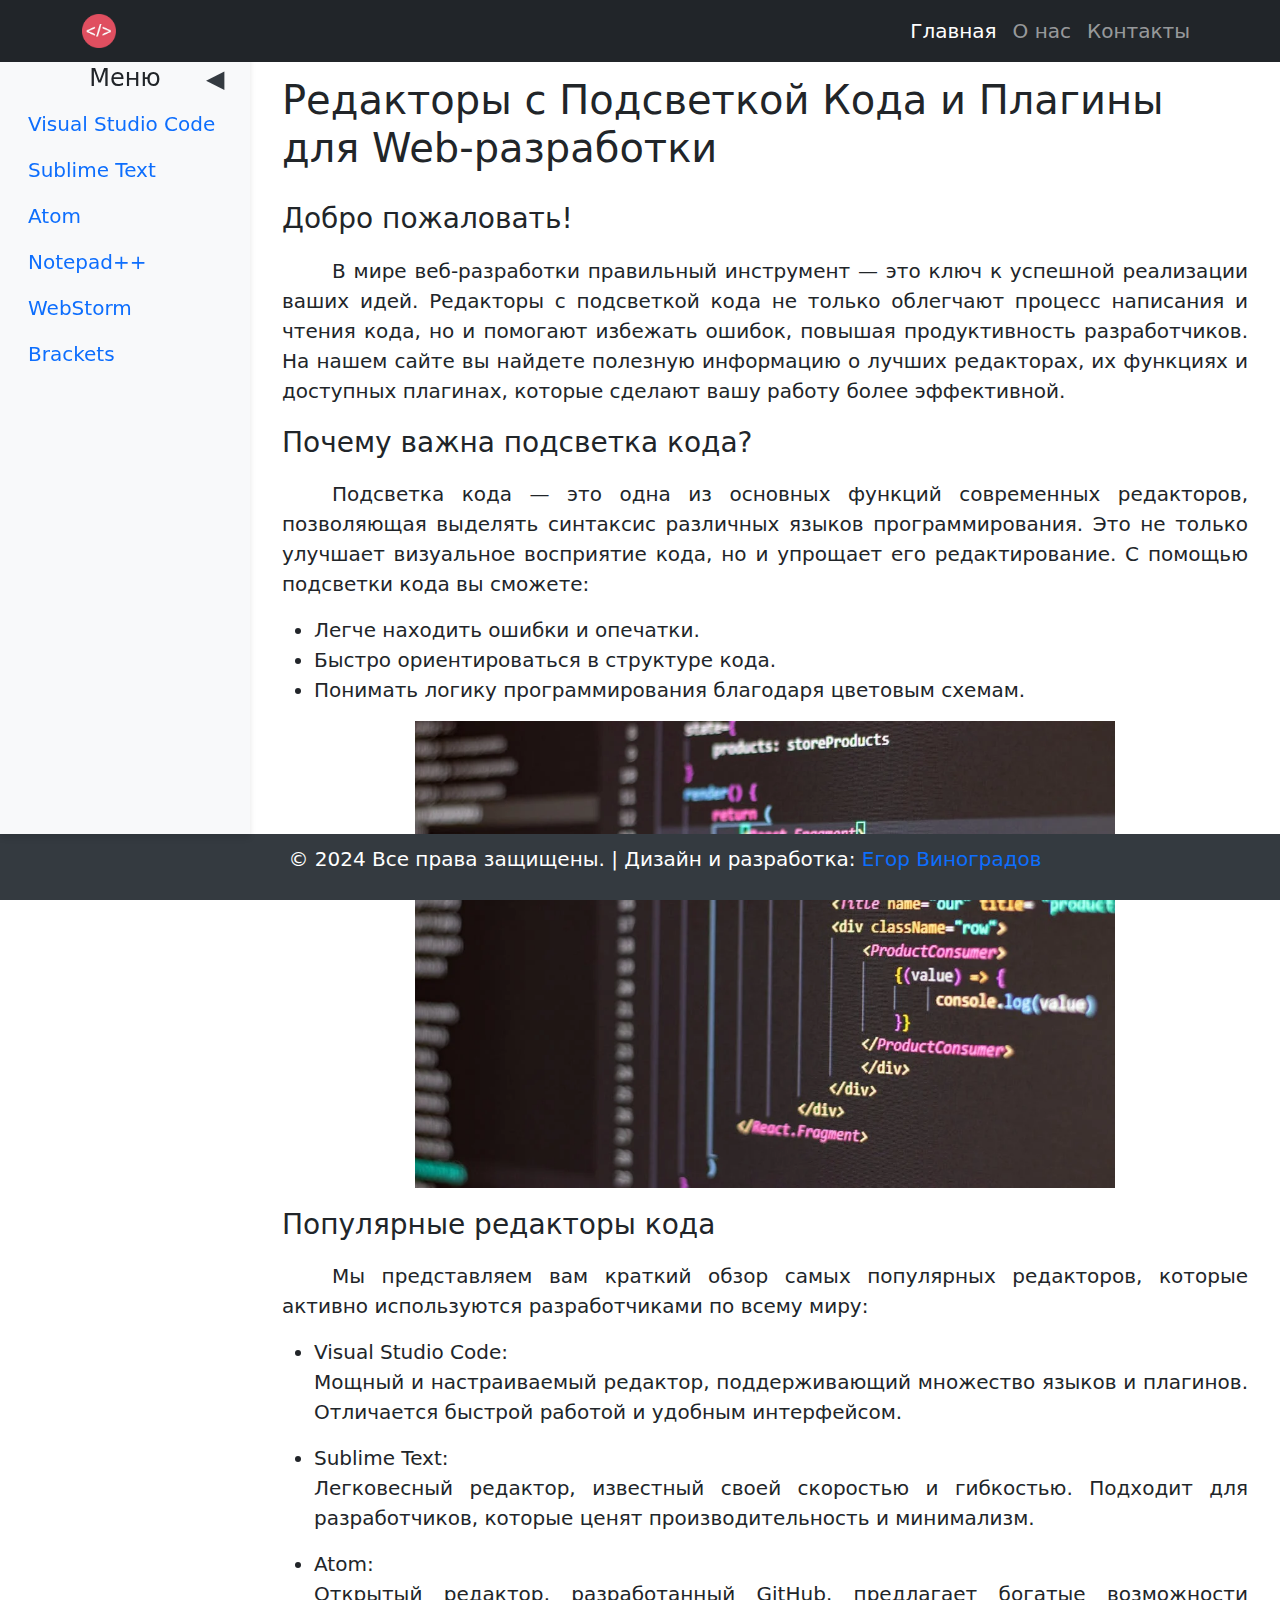
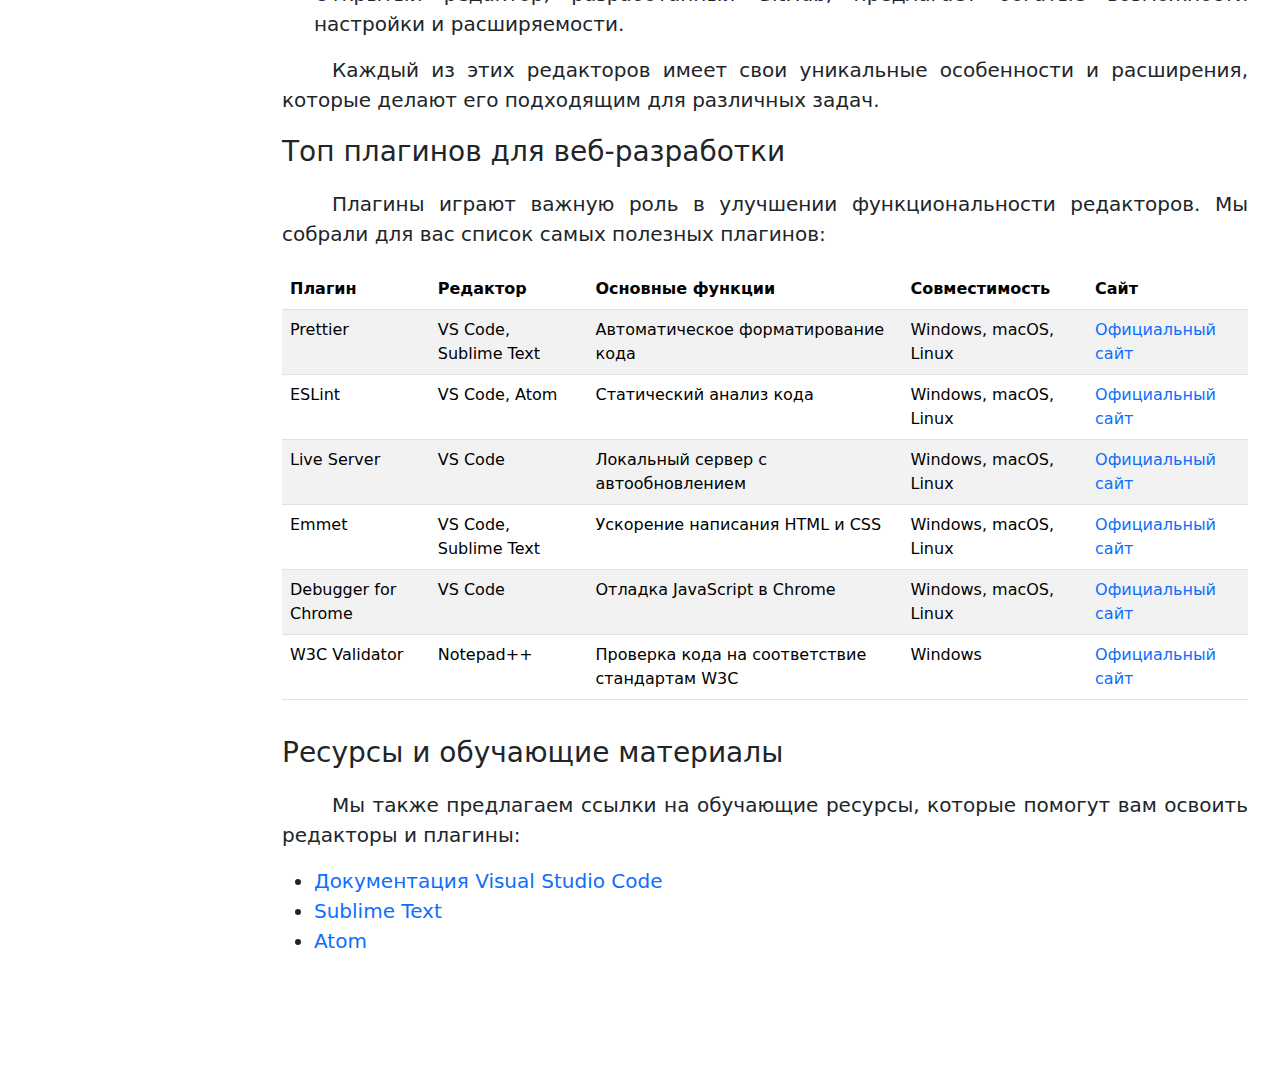
<file: index.html>
<!DOCTYPE html>
<html lang="ru">
<head>
    <meta charset="UTF-8">
    <meta name="viewport" content="width=device-width, initial-scale=1.0">
    <title>Редакторы с подсветкой кода. Плагины для Web-разработки</title>
    <link href="https://cdn.jsdelivr.net/npm/bootstrap@5.3.0/dist/css/bootstrap.min.css" rel="stylesheet">
    <link rel="stylesheet" href="css/styles.css">
    <link rel="icon" href="img/logo.png" type="image/png">
</head>
<body>

<!-- Верхняя навигация -->
<nav class="navbar navbar-expand-lg navbar-dark bg-dark fixed-top">
    <div class="container">
        <a class="navbar-brand" href="index.html"><img src="img/logo.png" width="34" alt="Logo"></a>
        <button class="navbar-toggler" type="button" data-bs-toggle="collapse" data-bs-target="#navbarNav"
                aria-controls="navbarNav" aria-expanded="false" aria-label="Toggle navigation">
            <span class="navbar-toggler-icon"></span>
        </button>
        <div class="collapse navbar-collapse" id="navbarNav">
            <ul class="navbar-nav ms-auto">
                <li class="nav-item">
                    <a class="nav-link active" href="index.html">Главная</a>
                </li>
                <li class="nav-item">
                    <a class="nav-link" href="about.html">О нас</a>
                </li>
                <li class="nav-item">
                    <a class="nav-link" href="contact.html">Контакты</a>
                </li>
            </ul>
        </div>
    </div>
</nav>

<!-- Боковое меню -->
<div class="sidebar" id="sidebar">
    <div class="container">
        <h4>Меню</h4>
        <ul class="nav flex-column">
            <li class="nav-item">
                <a class="nav-link" href="page1.html">Visual Studio Code</a>
            </li>
            <li class="nav-item">
                <a class="nav-link" href="page2.html">Sublime Text</a>
            </li>
            <li class="nav-item">
                <a class="nav-link" href="page3.html">Atom</a>
            </li>
            <li class="nav-item">
                <a class="nav-link" href="page4.html">Notepad++</a>
            </li>
            <li class="nav-item">
                <a class="nav-link" href="page5.html">WebStorm</a>
            </li>
            <li class="nav-item">
                <a class="nav-link" href="page6.html">Brackets</a>
            </li>
        </ul>
    </div>
</div>

<!-- Кнопка бокового меню -->
<button class="sidebar-toggle-btn" id="toggleSidebar">
    &#9664;
</button>

<!-- Основной контент -->
<div class="main-content">
    <div class="container">
        <h1>Редакторы с Подсветкой Кода и Плагины для Web-разработки</h1>

        <h3>Добро пожаловать!</h3>

        <p>В мире веб-разработки правильный инструмент — это ключ к успешной реализации ваших идей. Редакторы с подсветкой кода не только облегчают процесс написания и чтения кода, но и помогают избежать ошибок, повышая продуктивность разработчиков. На нашем сайте вы найдете полезную информацию о лучших редакторах, их функциях и доступных плагинах, которые сделают вашу работу более эффективной.</p>

        <h3>Почему важна подсветка кода?</h3>

        <p>Подсветка кода — это одна из основных функций современных редакторов, позволяющая выделять синтаксис различных языков программирования. Это не только улучшает визуальное восприятие кода, но и упрощает его редактирование. С помощью подсветки кода вы сможете:</p>

        <ul>
            <li>Легче находить ошибки и опечатки.</li>
            <li>Быстро ориентироваться в структуре кода.</li>
            <li>Понимать логику программирования благодаря цветовым схемам.</li>
        </ul>

        <img src="img/pexels-photo-4164418.webp" alt="Картинка" width="700" class="center-media"> 

        <h3>Популярные редакторы кода</h3>

        <p>Мы представляем вам краткий обзор самых популярных редакторов, которые активно используются разработчиками по всему миру:</p>

        <ul>
            <li>Visual Studio Code: <p>Мощный и настраиваемый редактор, поддерживающий множество языков и плагинов. Отличается быстрой работой и удобным интерфейсом.</p> </li>
            <li>Sublime Text: <p>Легковесный редактор, известный своей скоростью и гибкостью. Подходит для разработчиков, которые ценят производительность и минимализм.</p> </li>
            <li>Atom: <p>Открытый редактор, разработанный GitHub, предлагает богатые возможности настройки и расширяемости.</p> </li>
        </ul>

        <p>Каждый из этих редакторов имеет свои уникальные особенности и расширения, которые делают его подходящим для различных задач.</p>

        <h3>Топ плагинов для веб-разработки</h3>

        <p>Плагины играют важную роль в улучшении функциональности редакторов. Мы собрали для вас список самых полезных плагинов:</p>

        <div class="table-responsive">
            <table class="table table-striped">
                <thead>
                    <tr>
                        <th>Плагин</th>
                        <th>Редактор</th>
                        <th>Основные функции</th>
                        <th>Совместимость</th>
                        <th>Сайт</th>
                    </tr>
                </thead>
                <tbody>
                    <tr>
                        <td>Prettier</td>
                        <td>VS Code, Sublime Text</td>
                        <td>Автоматическое форматирование кода</td>
                        <td>Windows, macOS, Linux</td>
                        <td><a href="https://prettier.io/" target="_blank">Официальный сайт</a></td>
                    </tr>
                    <tr>
                        <td>ESLint</td>
                        <td>VS Code, Atom</td>
                        <td>Статический анализ кода</td>
                        <td>Windows, macOS, Linux</td>
                        <td><a href="https://eslint.org/" target="_blank">Официальный сайт</a></td>
                    </tr>
                    <tr>
                        <td>Live Server</td>
                        <td>VS Code</td>
                        <td>Локальный сервер с автообновлением</td>
                        <td>Windows, macOS, Linux</td>
                        <td><a href="https://marketplace.visualstudio.com/items?itemName=ritwickdey.LiveServer" target="_blank">Официальный сайт</a></td>
                    </tr>
                    <tr>
                        <td>Emmet</td>
                        <td>VS Code, Sublime Text</td>
                        <td>Ускорение написания HTML и CSS</td>
                        <td>Windows, macOS, Linux</td>
                        <td><a href="https://emmet.io/" target="_blank">Официальный сайт</a></td>
                    </tr>
                    <tr>
                        <td>Debugger for Chrome</td>
                        <td>VS Code</td>
                        <td>Отладка JavaScript в Chrome</td>
                        <td>Windows, macOS, Linux</td>
                        <td><a href="https://marketplace.visualstudio.com/items?itemName=msjsdiag.debugger-for-chrome" target="_blank">Официальный сайт</a></td>
                    </tr>
                    <tr>
                        <td>W3C Validator</td>
                        <td>Notepad++</td>
                        <td>Проверка кода на соответствие стандартам W3C</td>
                        <td>Windows</td>
                        <td><a href="https://validator.w3.org/" target="_blank">Официальный сайт</a></td>
                    </tr>
                </tbody>
            </table>
        </div>

        <h3>Ресурсы и обучающие материалы</h3>

        <p>Мы также предлагаем ссылки на обучающие ресурсы, которые помогут вам освоить редакторы и плагины:</p>
        <ul>
            <li><a href="https://code.visualstudio.com/docs" target="_blank">Документация Visual Studio Code</a></li>
            <li><a href="https://www.sublimetext.com/docs/" target="_blank">Sublime Text</a></li>
            <li><a href="https://www.accesstomemory.org/en/docs/" target="_blank">Atom</a></li>
        </ul>
    </div>
</div>

<!-- Подвал -->
<footer class="footer">
    <div class="container">
        <p style="text-align: center;"> &copy; 2024 Все права защищены. | Дизайн и разработка: <a href="https://vk.com/v_i_n_a" target="_blank">Егор Виноградов</a> </p>
    </div>
</footer>

<script src="https://cdn.jsdelivr.net/npm/bootstrap@5.3.0/dist/js/bootstrap.bundle.min.js"></script>

<script>
    document.addEventListener('DOMContentLoaded', function () {
        const sidebar = document.getElementById('sidebar');
        const toggleButton = document.getElementById('toggleSidebar');
        const body = document.body;
        const mainContent = document.querySelector('.main-content');
        const screenWidth = window.innerWidth;

        // При загрузке страницы проверяем ширину экрана
        if (screenWidth < 760) {
            sidebar.classList.add('sidebar-hidden');
            body.classList.add('sidebar-closed');
            toggleButton.innerHTML = '&#9654;'; // Стрелка вправо для открытия
        } else {
            sidebar.classList.remove('sidebar-hidden');
            sidebar.classList.add('sidebar-visible');
            body.classList.add('sidebar-open');
            mainContent.classList.add('sidebar-open');
            toggleButton.innerHTML = '&#9664;'; // Стрелка влево для закрытия
        }

        toggleButton.addEventListener('click', function () {
            const screenWidth = window.innerWidth;

            if (sidebar.classList.contains('sidebar-hidden')) {
                sidebar.classList.remove('sidebar-hidden');
                sidebar.classList.add('sidebar-visible');
                body.classList.add('sidebar-open');
                body.classList.remove('sidebar-closed');
                mainContent.classList.add('sidebar-open'); // Добавляем класс для открытого состояния
                mainContent.classList.remove('sidebar-closed'); // Убираем класс для закрытого состояния
                toggleButton.innerHTML = '&#9664;'; // Стрелка влево для закрытия
            } else {
                sidebar.classList.remove('sidebar-visible');
                sidebar.classList.add('sidebar-hidden');
                body.classList.remove('sidebar-open');
                body.classList.add('sidebar-closed');
                mainContent.classList.remove('sidebar-open'); // Убираем класс для открытого состояния
                mainContent.classList.add('sidebar-closed'); // Добавляем класс для закрытого состояния
                toggleButton.innerHTML = '&#9654;'; // Стрелка вправо для открытия
            }
        });

        // Обработчик изменения размера окна для адаптации при ресайзе
        window.addEventListener('resize', function () {
            const screenWidth = window.innerWidth;

            if (screenWidth < 760) {
                sidebar.classList.add('sidebar-hidden');
                sidebar.classList.remove('sidebar-visible');
                body.classList.add('sidebar-closed');
                body.classList.remove('sidebar-open');
                mainContent.classList.remove('sidebar-open'); // Убираем класс для открытого состояния
                mainContent.classList.add('sidebar-closed'); // Добавляем класс для закрытого состояния
                toggleButton.innerHTML = '&#9654;'; // Стрелка вправо для открытия
            } else {
                sidebar.classList.remove('sidebar-hidden');
                sidebar.classList.add('sidebar-visible');
                body.classList.remove('sidebar-closed');
                body.classList.add('sidebar-open');
                mainContent.classList.add('sidebar-open'); // Добавляем класс для открытого состояния
                mainContent.classList.remove('sidebar-closed'); // Убираем класс для закрытого состояния
                toggleButton.innerHTML = '&#9664;'; // Стрелка влево для закрытия
            }
        });
    });
</script>
</body>
</html>
</file>
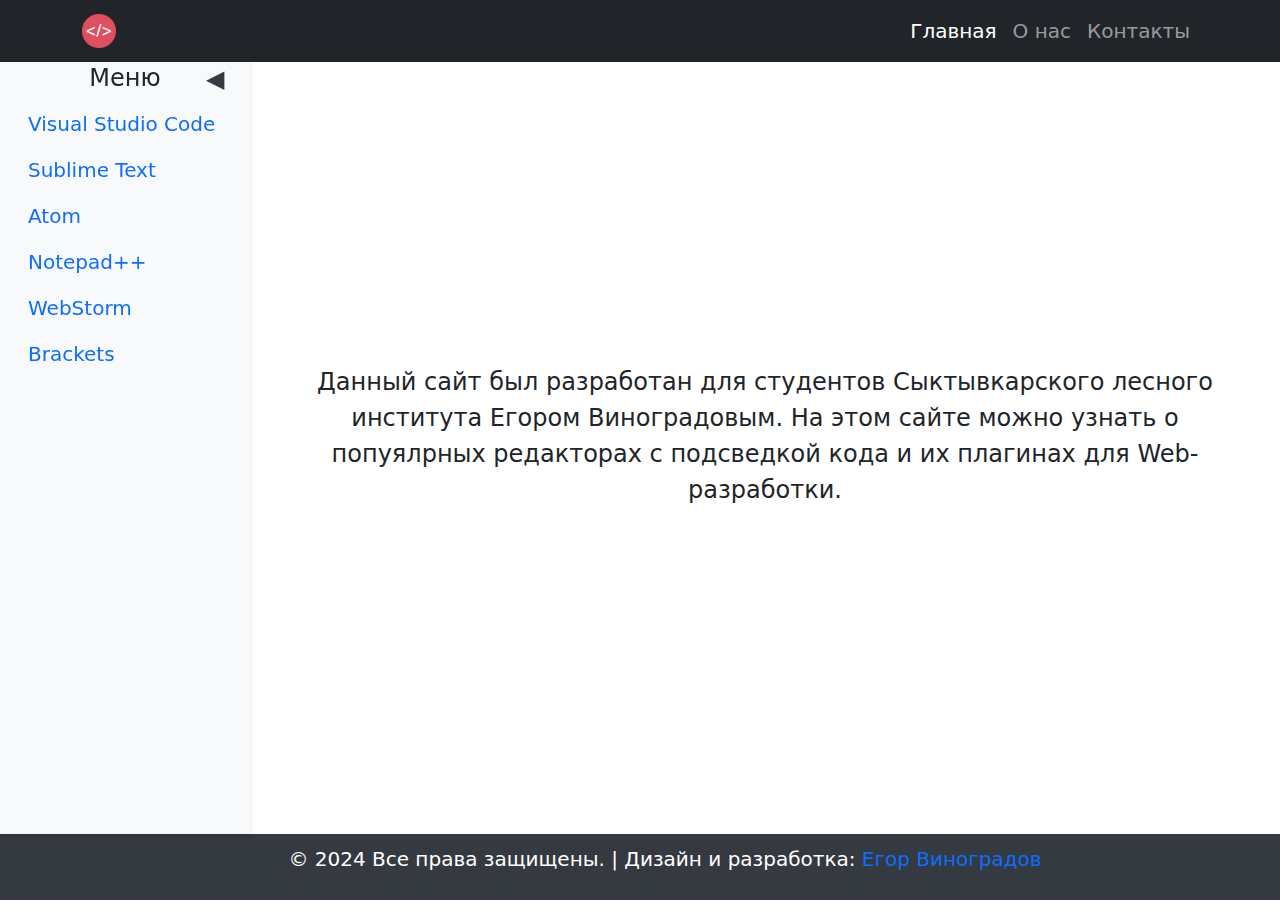
<file: about.html>
<!DOCTYPE html>
<html lang="ru">
<head>
    <meta charset="UTF-8">
    <meta name="viewport" content="width=device-width, initial-scale=1.0">
    <title>Редакторы с подсветкой кода. Плагины для Web-разработки</title>
    <link href="https://cdn.jsdelivr.net/npm/bootstrap@5.3.0/dist/css/bootstrap.min.css" rel="stylesheet">
    <link rel="stylesheet" href="css/styles.css">
    <link rel="icon" href="img/logo.png" type="image/png">
</head>
<body>

<!-- Верхняя навигация -->
<nav class="navbar navbar-expand-lg navbar-dark bg-dark fixed-top">
    <div class="container">
        <a class="navbar-brand" href="index.html"><img src="img/logo.png" width="34" alt="Logo"></a>
        <button class="navbar-toggler" type="button" data-bs-toggle="collapse" data-bs-target="#navbarNav"
                aria-controls="navbarNav" aria-expanded="false" aria-label="Toggle navigation">
            <span class="navbar-toggler-icon"></span>
        </button>
        <div class="collapse navbar-collapse" id="navbarNav">
            <ul class="navbar-nav ms-auto">
                <li class="nav-item">
                    <a class="nav-link active" href="index.html">Главная</a>
                </li>
                <li class="nav-item">
                    <a class="nav-link" href="about.html">О нас</a>
                </li>
                <li class="nav-item">
                    <a class="nav-link" href="contact.html">Контакты</a>
                </li>
            </ul>
        </div>
    </div>
</nav>

<!-- Боковое меню -->
<div class="sidebar" id="sidebar">
    <div class="container">
        <h4>Меню</h4>
        <ul class="nav flex-column">
            <li class="nav-item">
                <a class="nav-link" href="page1.html">Visual Studio Code</a>
            </li>
            <li class="nav-item">
                <a class="nav-link" href="page2.html">Sublime Text</a>
            </li>
            <li class="nav-item">
                <a class="nav-link" href="page3.html">Atom</a>
            </li>
            <li class="nav-item">
                <a class="nav-link" href="page4.html">Notepad++</a>
            </li>
            <li class="nav-item">
                <a class="nav-link" href="page5.html">WebStorm</a>
            </li>
            <li class="nav-item">
                <a class="nav-link" href="page6.html">Brackets</a>
            </li>
        </ul>
    </div>
</div>

<!-- Кнопка бокового меню -->
<button class="sidebar-toggle-btn" id="toggleSidebar">
    &#9664;
</button>

<!-- Основной контент -->
<div class="main-content">
    <div class="container">
        <p class="cent">
            Данный сайт был разработан для студентов Сыктывкарского лесного института Егором Виноградовым.
            На этом сайте можно узнать о попуялрных редакторах с подсведкой кода и их плагинах для Web-разработки.
        </p>
    </div>
</div>

<!-- Подвал -->
<footer class="footer">
    <div class="container">
        <p style="text-align: center;"> &copy; 2024 Все права защищены. | Дизайн и разработка: <a href="https://vk.com/v_i_n_a" target="_blank">Егор Виноградов</a> </p>
    </div>
</footer>

<script src="https://cdn.jsdelivr.net/npm/bootstrap@5.3.0/dist/js/bootstrap.bundle.min.js"></script>

<script>
    document.addEventListener('DOMContentLoaded', function () {
        const sidebar = document.getElementById('sidebar');
        const toggleButton = document.getElementById('toggleSidebar');
        const body = document.body;
        const mainContent = document.querySelector('.main-content');
        const screenWidth = window.innerWidth;

        // При загрузке страницы проверяем ширину экрана
        if (screenWidth < 760) {
            sidebar.classList.add('sidebar-hidden');
            body.classList.add('sidebar-closed');
            toggleButton.innerHTML = '&#9654;'; // Стрелка вправо для открытия
        } else {
            sidebar.classList.remove('sidebar-hidden');
            sidebar.classList.add('sidebar-visible');
            body.classList.add('sidebar-open');
            mainContent.classList.add('sidebar-open');
            toggleButton.innerHTML = '&#9664;'; // Стрелка влево для закрытия
        }

        toggleButton.addEventListener('click', function () {
            const screenWidth = window.innerWidth;

            if (sidebar.classList.contains('sidebar-hidden')) {
                sidebar.classList.remove('sidebar-hidden');
                sidebar.classList.add('sidebar-visible');
                body.classList.add('sidebar-open');
                body.classList.remove('sidebar-closed');
                mainContent.classList.add('sidebar-open'); // Добавляем класс для открытого состояния
                mainContent.classList.remove('sidebar-closed'); // Убираем класс для закрытого состояния
                toggleButton.innerHTML = '&#9664;'; // Стрелка влево для закрытия
            } else {
                sidebar.classList.remove('sidebar-visible');
                sidebar.classList.add('sidebar-hidden');
                body.classList.remove('sidebar-open');
                body.classList.add('sidebar-closed');
                mainContent.classList.remove('sidebar-open'); // Убираем класс для открытого состояния
                mainContent.classList.add('sidebar-closed'); // Добавляем класс для закрытого состояния
                toggleButton.innerHTML = '&#9654;'; // Стрелка вправо для открытия
            }
        });

        // Обработчик изменения размера окна для адаптации при ресайзе
        window.addEventListener('resize', function () {
            const screenWidth = window.innerWidth;

            if (screenWidth < 760) {
                sidebar.classList.add('sidebar-hidden');
                sidebar.classList.remove('sidebar-visible');
                body.classList.add('sidebar-closed');
                body.classList.remove('sidebar-open');
                mainContent.classList.remove('sidebar-open'); // Убираем класс для открытого состояния
                mainContent.classList.add('sidebar-closed'); // Добавляем класс для закрытого состояния
                toggleButton.innerHTML = '&#9654;'; // Стрелка вправо для открытия
            } else {
                sidebar.classList.remove('sidebar-hidden');
                sidebar.classList.add('sidebar-visible');
                body.classList.remove('sidebar-closed');
                body.classList.add('sidebar-open');
                mainContent.classList.add('sidebar-open'); // Добавляем класс для открытого состояния
                mainContent.classList.remove('sidebar-closed'); // Убираем класс для закрытого состояния
                toggleButton.innerHTML = '&#9664;'; // Стрелка влево для закрытия
            }
        });
    });
</script>
</body>
</html>
</file>
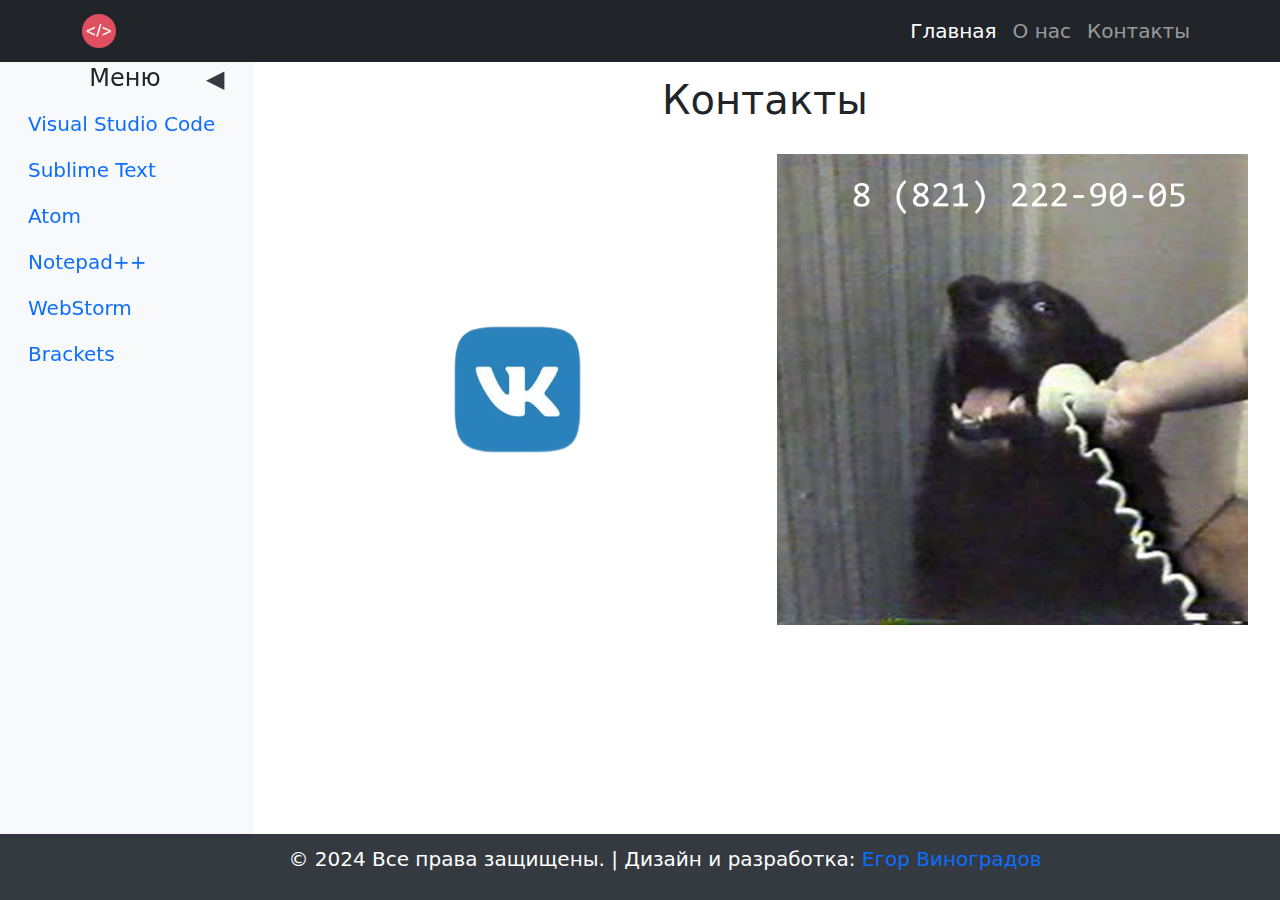
<file: contact.html>
<!DOCTYPE html>
<html lang="ru">
<head>
    <meta charset="UTF-8">
    <meta name="viewport" content="width=device-width, initial-scale=1.0">
    <title>Редакторы с подсветкой кода. Плагины для Web-разработки</title>
    <link href="https://cdn.jsdelivr.net/npm/bootstrap@5.3.0/dist/css/bootstrap.min.css" rel="stylesheet">
    <link rel="stylesheet" href="css/styles.css">
    <link rel="icon" href="img/logo.png" type="image/png">
</head>
<body>

<!-- Верхняя навигация -->
<nav class="navbar navbar-expand-lg navbar-dark bg-dark fixed-top">
    <div class="container">
        <a class="navbar-brand" href="index.html"><img src="img/logo.png" width="34" alt="Logo"></a>
        <button class="navbar-toggler" type="button" data-bs-toggle="collapse" data-bs-target="#navbarNav"
                aria-controls="navbarNav" aria-expanded="false" aria-label="Toggle navigation">
            <span class="navbar-toggler-icon"></span>
        </button>
        <div class="collapse navbar-collapse" id="navbarNav">
            <ul class="navbar-nav ms-auto">
                <li class="nav-item">
                    <a class="nav-link active" href="index.html">Главная</a>
                </li>
                <li class="nav-item">
                    <a class="nav-link" href="about.html">О нас</a>
                </li>
                <li class="nav-item">
                    <a class="nav-link" href="contact.html">Контакты</a>
                </li>
            </ul>
        </div>
    </div>
</nav>

<!-- Боковое меню -->
<div class="sidebar" id="sidebar">
    <div class="container">
        <h4>Меню</h4>
        <ul class="nav flex-column">
            <li class="nav-item">
                <a class="nav-link" href="page1.html">Visual Studio Code</a>
            </li>
            <li class="nav-item">
                <a class="nav-link" href="page2.html">Sublime Text</a>
            </li>
            <li class="nav-item">
                <a class="nav-link" href="page3.html">Atom</a>
            </li>
            <li class="nav-item">
                <a class="nav-link" href="page4.html">Notepad++</a>
            </li>
            <li class="nav-item">
                <a class="nav-link" href="page5.html">WebStorm</a>
            </li>
            <li class="nav-item">
                <a class="nav-link" href="page6.html">Brackets</a>
            </li>
        </ul>
    </div>
</div>

<!-- Кнопка бокового меню -->
<button class="sidebar-toggle-btn" id="toggleSidebar">
    &#9664;
</button>

<!-- Основной контент -->
<div class="main-content">
    <div class="container">
        <h1 style="text-align: center;">Контакты</h1>

        <div class="row" style="margin-bottom: 80px;">
            <div class="col-md-6" >
                <a href="https://vk.com/v_i_n_a" target="_blank"><img src="img/vk.png" width="500" alt="Картинка" style="display: block; margin: 0 auto; height: auto; max-width: 100%;"></a>
            </div>
            <div class="col-md-6" >
                <img src="img/dog_and_phone.jpg" width="500" alt="пёс" class="center-media">
            </div>
        </div>        
    </div>
</div>

<!-- Подвал -->
<footer class="footer">
    <div class="container">
        <p style="text-align: center;"> &copy; 2024 Все права защищены. | Дизайн и разработка: <a href="https://vk.com/v_i_n_a" target="_blank">Егор Виноградов</a> </p>
    </div>
</footer>

<script src="https://cdn.jsdelivr.net/npm/bootstrap@5.3.0/dist/js/bootstrap.bundle.min.js"></script>

<script>
    document.addEventListener('DOMContentLoaded', function () {
        const sidebar = document.getElementById('sidebar');
        const toggleButton = document.getElementById('toggleSidebar');
        const body = document.body;
        const mainContent = document.querySelector('.main-content');
        const screenWidth = window.innerWidth;

        // При загрузке страницы проверяем ширину экрана
        if (screenWidth < 760) {
            sidebar.classList.add('sidebar-hidden');
            body.classList.add('sidebar-closed');
            toggleButton.innerHTML = '&#9654;'; // Стрелка вправо для открытия
        } else {
            sidebar.classList.remove('sidebar-hidden');
            sidebar.classList.add('sidebar-visible');
            body.classList.add('sidebar-open');
            mainContent.classList.add('sidebar-open');
            toggleButton.innerHTML = '&#9664;'; // Стрелка влево для закрытия
        }

        toggleButton.addEventListener('click', function () {
            const screenWidth = window.innerWidth;

            if (sidebar.classList.contains('sidebar-hidden')) {
                sidebar.classList.remove('sidebar-hidden');
                sidebar.classList.add('sidebar-visible');
                body.classList.add('sidebar-open');
                body.classList.remove('sidebar-closed');
                mainContent.classList.add('sidebar-open'); // Добавляем класс для открытого состояния
                mainContent.classList.remove('sidebar-closed'); // Убираем класс для закрытого состояния
                toggleButton.innerHTML = '&#9664;'; // Стрелка влево для закрытия
            } else {
                sidebar.classList.remove('sidebar-visible');
                sidebar.classList.add('sidebar-hidden');
                body.classList.remove('sidebar-open');
                body.classList.add('sidebar-closed');
                mainContent.classList.remove('sidebar-open'); // Убираем класс для открытого состояния
                mainContent.classList.add('sidebar-closed'); // Добавляем класс для закрытого состояния
                toggleButton.innerHTML = '&#9654;'; // Стрелка вправо для открытия
            }
        });

        // Обработчик изменения размера окна для адаптации при ресайзе
        window.addEventListener('resize', function () {
            const screenWidth = window.innerWidth;

            if (screenWidth < 760) {
                sidebar.classList.add('sidebar-hidden');
                sidebar.classList.remove('sidebar-visible');
                body.classList.add('sidebar-closed');
                body.classList.remove('sidebar-open');
                mainContent.classList.remove('sidebar-open'); // Убираем класс для открытого состояния
                mainContent.classList.add('sidebar-closed'); // Добавляем класс для закрытого состояния
                toggleButton.innerHTML = '&#9654;'; // Стрелка вправо для открытия
            } else {
                sidebar.classList.remove('sidebar-hidden');
                sidebar.classList.add('sidebar-visible');
                body.classList.remove('sidebar-closed');
                body.classList.add('sidebar-open');
                mainContent.classList.add('sidebar-open'); // Добавляем класс для открытого состояния
                mainContent.classList.remove('sidebar-closed'); // Убираем класс для закрытого состояния
                toggleButton.innerHTML = '&#9664;'; // Стрелка влево для закрытия
            }
        });
    });
</script>
</body>
</html>
</file>
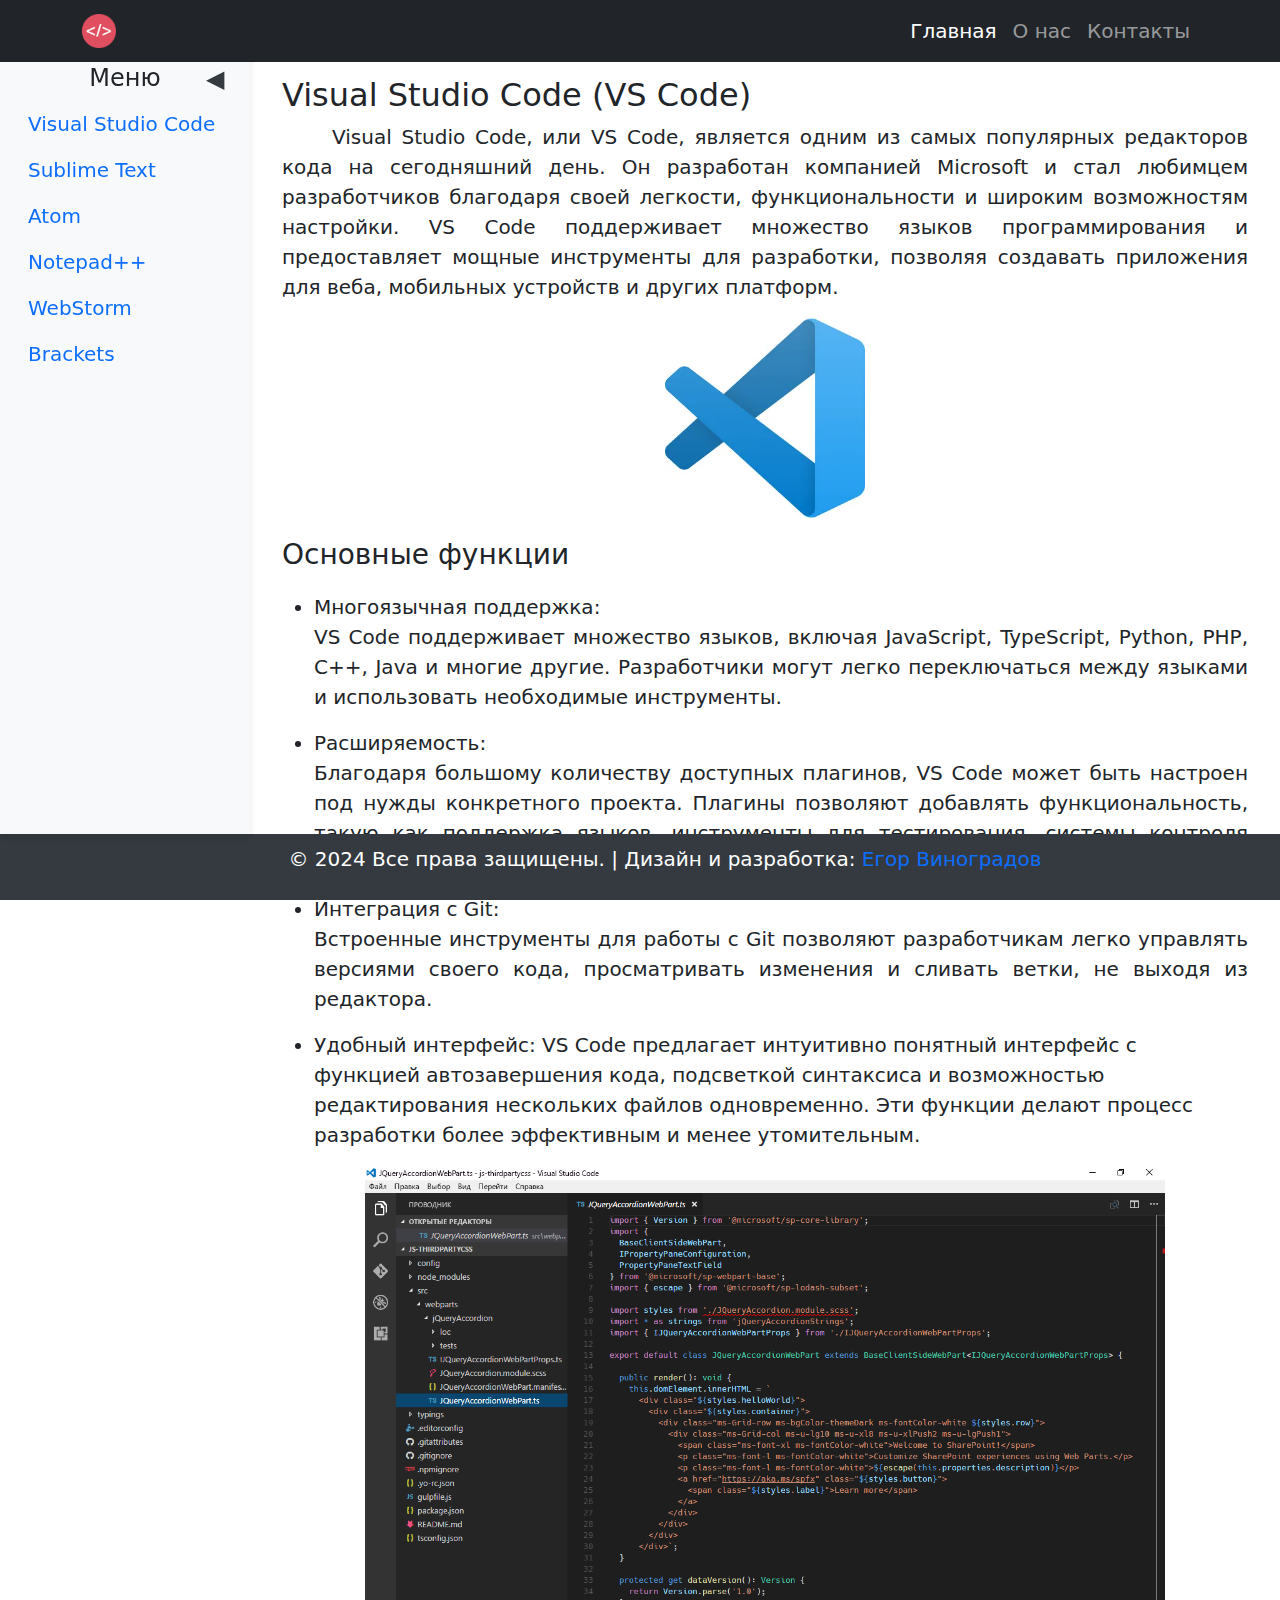
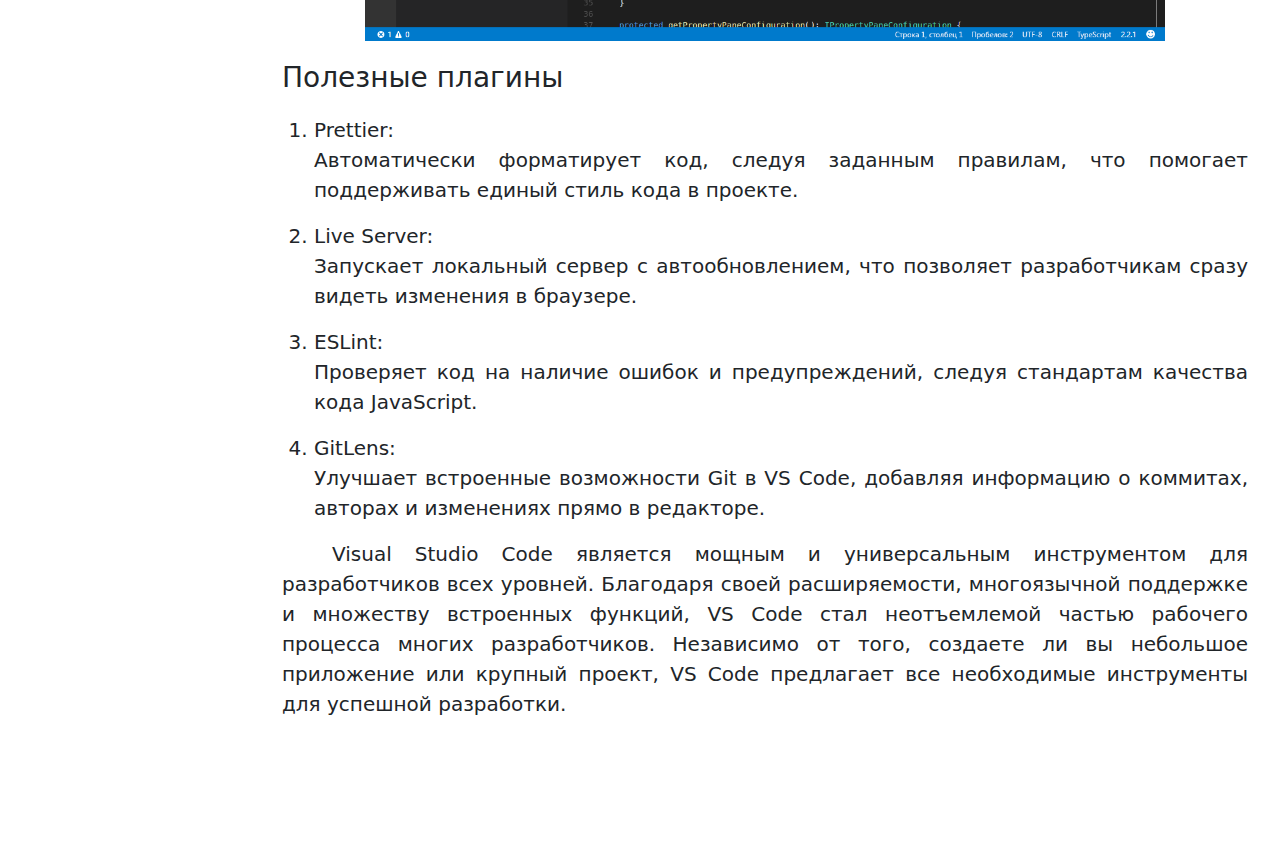
<file: page1.html>
<!DOCTYPE html>
<html lang="ru">
<head>
    <meta charset="UTF-8">
    <meta name="viewport" content="width=device-width, initial-scale=1.0">
    <title>Редакторы с подсветкой кода. Плагины для Web-разработки</title>
    <link href="https://cdn.jsdelivr.net/npm/bootstrap@5.3.0/dist/css/bootstrap.min.css" rel="stylesheet">
    <link rel="stylesheet" href="css/styles.css">
    <link rel="icon" href="img/logo.png" type="image/png">
</head>
<body>

<!-- Верхняя навигация -->
<nav class="navbar navbar-expand-lg navbar-dark bg-dark fixed-top">
    <div class="container">
        <a class="navbar-brand" href="index.html"><img src="img/logo.png" width="34" alt="Logo"></a>
        <button class="navbar-toggler" type="button" data-bs-toggle="collapse" data-bs-target="#navbarNav"
                aria-controls="navbarNav" aria-expanded="false" aria-label="Toggle navigation">
            <span class="navbar-toggler-icon"></span>
        </button>
        <div class="collapse navbar-collapse" id="navbarNav">
            <ul class="navbar-nav ms-auto">
                <li class="nav-item">
                    <a class="nav-link active" href="index.html">Главная</a>
                </li>
                <li class="nav-item">
                    <a class="nav-link" href="about.html">О нас</a>
                </li>
                <li class="nav-item">
                    <a class="nav-link" href="contact.html">Контакты</a>
                </li>
            </ul>
        </div>
    </div>
</nav>

<!-- Боковое меню -->
<div class="sidebar" id="sidebar">
    <div class="container">
        <h4>Меню</h4>
        <ul class="nav flex-column">
            <li class="nav-item">
                <a class="nav-link" href="page1.html">Visual Studio Code</a>
            </li>
            <li class="nav-item">
                <a class="nav-link" href="page2.html">Sublime Text</a>
            </li>
            <li class="nav-item">
                <a class="nav-link" href="page3.html">Atom</a>
            </li>
            <li class="nav-item">
                <a class="nav-link" href="page4.html">Notepad++</a>
            </li>
            <li class="nav-item">
                <a class="nav-link" href="page5.html">WebStorm</a>
            </li>
            <li class="nav-item">
                <a class="nav-link" href="page6.html">Brackets</a>
            </li>
        </ul>
    </div>
</div>

<!-- Кнопка бокового меню -->
<button class="sidebar-toggle-btn" id="toggleSidebar">
    &#9664;
</button>

<!-- Основной контент -->
<div class="main-content">
    <div class="container">
        <h2>Visual Studio Code (VS Code)</h2>

        <p>Visual Studio Code, или VS Code, является одним из самых популярных редакторов кода на сегодняшний день. Он разработан компанией Microsoft и стал любимцем разработчиков благодаря своей легкости, функциональности и широким возможностям настройки. VS Code поддерживает множество языков программирования и предоставляет мощные инструменты для разработки, позволяя создавать приложения для веба, мобильных устройств и других платформ.</p>

        <img src="img/vscode.webp" alt="Картинка" width=" 200" class="center-media">

        <h3>Основные функции</h3>

        <ul>
            <li>Многоязычная поддержка: <p>VS Code поддерживает множество языков, включая JavaScript, TypeScript, Python, PHP, C++, Java и многие другие. Разработчики могут легко переключаться между языками и использовать необходимые инструменты.</p> </li>
            <li>Расширяемость: <p>Благодаря большому количеству доступных плагинов, VS Code может быть настроен под нужды конкретного проекта. Плагины позволяют добавлять функциональность, такую как поддержка языков, инструменты для тестирования, системы контроля версий и многое другое.</p> </li>
            <li>Интеграция с Git: <p>Встроенные инструменты для работы с Git позволяют разработчикам легко управлять версиями своего кода, просматривать изменения и сливать ветки, не выходя из редактора.</p> </li>
            <li>Удобный интерфейс: VS Code предлагает интуитивно понятный интерфейс с функцией автозавершения кода, подсветкой синтаксиса и возможностью редактирования нескольких файлов одновременно. Эти функции делают процесс разработки более эффективным и менее утомительным.</li>
        </ul>

        <img src="img/vscode.png" alt="Картинка" width="800" class="center-media">

        <h3>Полезные плагины</h3>
        <ol>
            <li>Prettier: <p>Автоматически форматирует код, следуя заданным правилам, что помогает поддерживать единый стиль кода в проекте.</p> </li>
            <li>Live Server: <p>Запускает локальный сервер с автообновлением, что позволяет разработчикам сразу видеть изменения в браузере.</p> </li>
            <li>ESLint: <p>Проверяет код на наличие ошибок и предупреждений, следуя стандартам качества кода JavaScript.</p> </li>
            <li>GitLens: <p>Улучшает встроенные возможности Git в VS Code, добавляя информацию о коммитах, авторах и изменениях прямо в редакторе.</p> </li>
        </ol>

        <p>Visual Studio Code является мощным и универсальным инструментом для разработчиков всех уровней. Благодаря своей расширяемости, многоязычной поддержке и множеству встроенных функций, VS Code стал неотъемлемой частью рабочего процесса многих разработчиков. Независимо от того, создаете ли вы небольшое приложение или крупный проект, VS Code предлагает все необходимые инструменты для успешной разработки.</p>
    </div>
</div>

<!-- Подвал -->
<footer class="footer">
    <div class="container">
        <p style="text-align: center;"> &copy; 2024 Все права защищены. | Дизайн и разработка: <a href="https://vk.com/v_i_n_a" target="_blank">Егор Виноградов</a> </p>
    </div>
</footer>

<script src="https://cdn.jsdelivr.net/npm/bootstrap@5.3.0/dist/js/bootstrap.bundle.min.js"></script>

<script>
    document.addEventListener('DOMContentLoaded', function () {
        const sidebar = document.getElementById('sidebar');
        const toggleButton = document.getElementById('toggleSidebar');
        const body = document.body;
        const mainContent = document.querySelector('.main-content');
        const screenWidth = window.innerWidth;

        // При загрузке страницы проверяем ширину экрана
        if (screenWidth < 760) {
            sidebar.classList.add('sidebar-hidden');
            body.classList.add('sidebar-closed');
            toggleButton.innerHTML = '&#9654;'; // Стрелка вправо для открытия
        } else {
            sidebar.classList.remove('sidebar-hidden');
            sidebar.classList.add('sidebar-visible');
            body.classList.add('sidebar-open');
            mainContent.classList.add('sidebar-open');
            toggleButton.innerHTML = '&#9664;'; // Стрелка влево для закрытия
        }

        toggleButton.addEventListener('click', function () {
            const screenWidth = window.innerWidth;

            if (sidebar.classList.contains('sidebar-hidden')) {
                sidebar.classList.remove('sidebar-hidden');
                sidebar.classList.add('sidebar-visible');
                body.classList.add('sidebar-open');
                body.classList.remove('sidebar-closed');
                mainContent.classList.add('sidebar-open'); // Добавляем класс для открытого состояния
                mainContent.classList.remove('sidebar-closed'); // Убираем класс для закрытого состояния
                toggleButton.innerHTML = '&#9664;'; // Стрелка влево для закрытия
            } else {
                sidebar.classList.remove('sidebar-visible');
                sidebar.classList.add('sidebar-hidden');
                body.classList.remove('sidebar-open');
                body.classList.add('sidebar-closed');
                mainContent.classList.remove('sidebar-open'); // Убираем класс для открытого состояния
                mainContent.classList.add('sidebar-closed'); // Добавляем класс для закрытого состояния
                toggleButton.innerHTML = '&#9654;'; // Стрелка вправо для открытия
            }
        });

        // Обработчик изменения размера окна для адаптации при ресайзе
        window.addEventListener('resize', function () {
            const screenWidth = window.innerWidth;

            if (screenWidth < 760) {
                sidebar.classList.add('sidebar-hidden');
                sidebar.classList.remove('sidebar-visible');
                body.classList.add('sidebar-closed');
                body.classList.remove('sidebar-open');
                mainContent.classList.remove('sidebar-open'); // Убираем класс для открытого состояния
                mainContent.classList.add('sidebar-closed'); // Добавляем класс для закрытого состояния
                toggleButton.innerHTML = '&#9654;'; // Стрелка вправо для открытия
            } else {
                sidebar.classList.remove('sidebar-hidden');
                sidebar.classList.add('sidebar-visible');
                body.classList.remove('sidebar-closed');
                body.classList.add('sidebar-open');
                mainContent.classList.add('sidebar-open'); // Добавляем класс для открытого состояния
                mainContent.classList.remove('sidebar-closed'); // Убираем класс для закрытого состояния
                toggleButton.innerHTML = '&#9664;'; // Стрелка влево для закрытия
            }
        });
    });
</script>
</body>
</html>
</file>
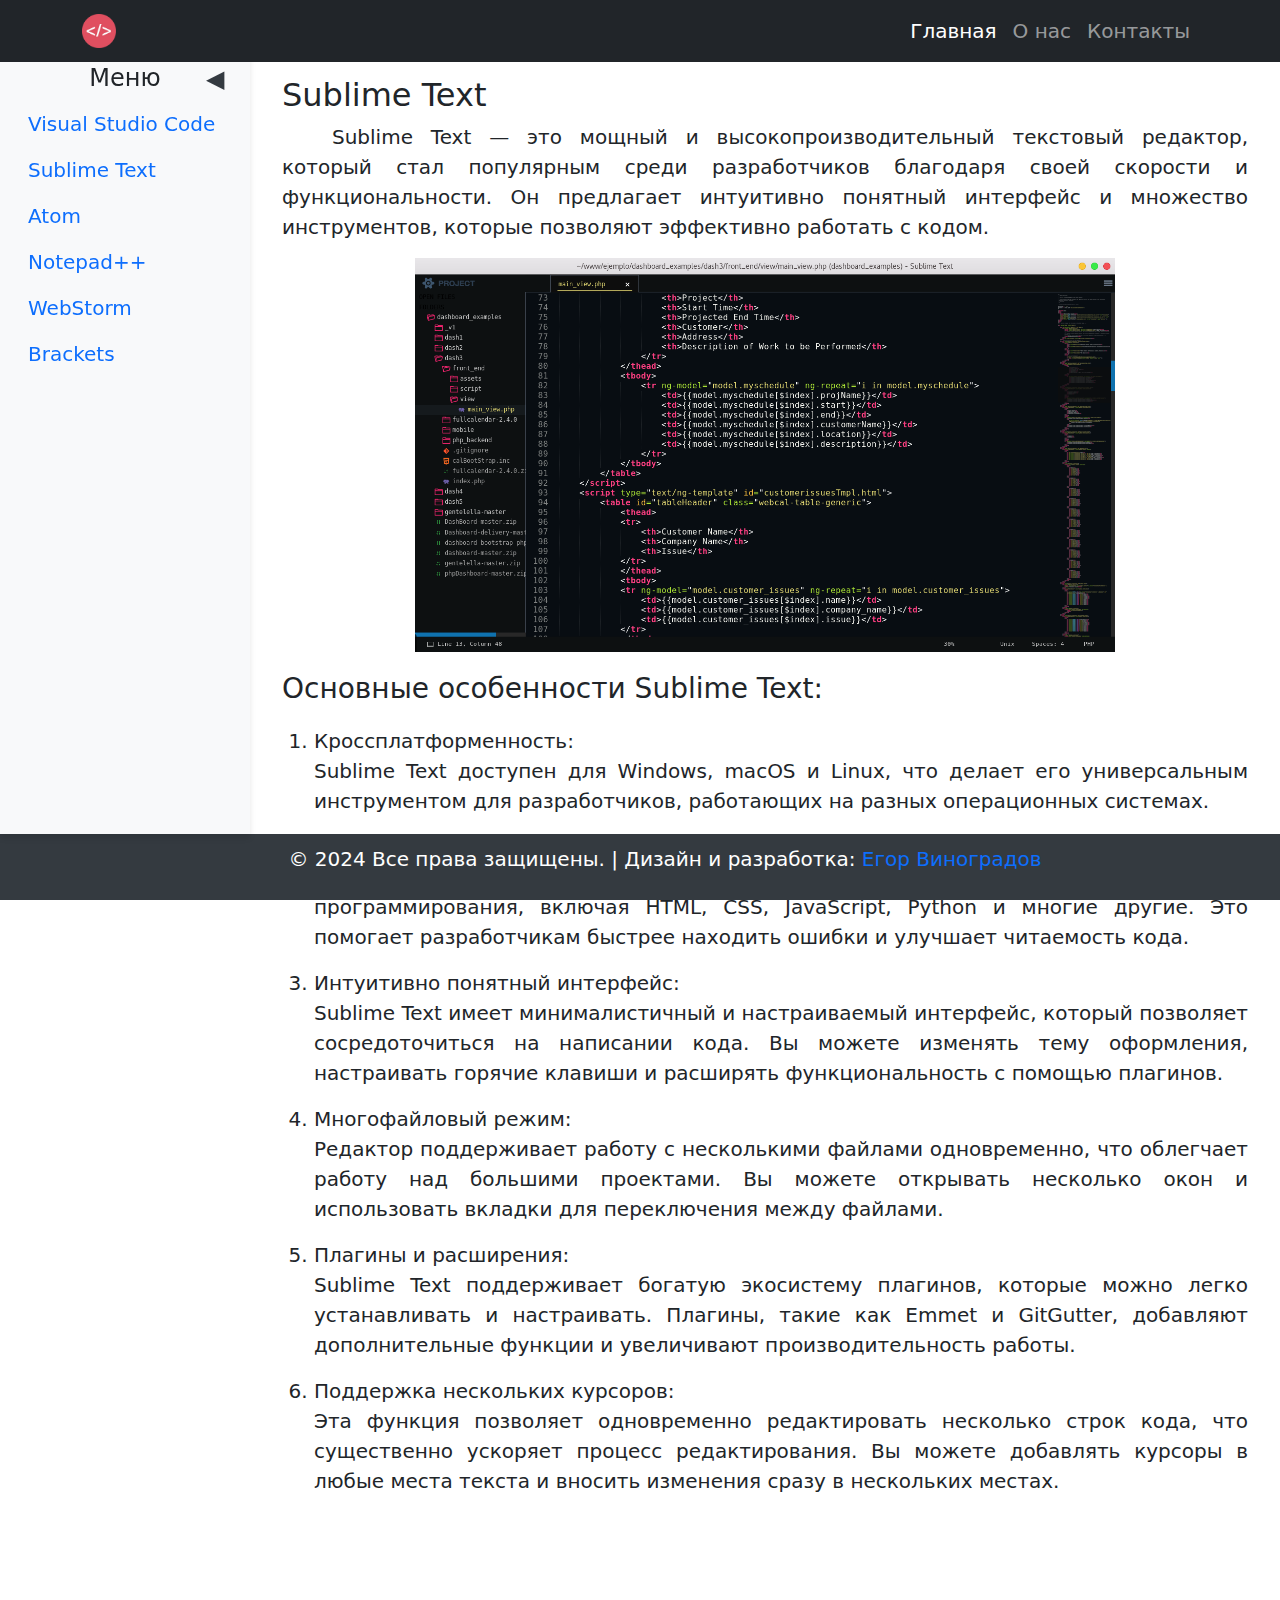
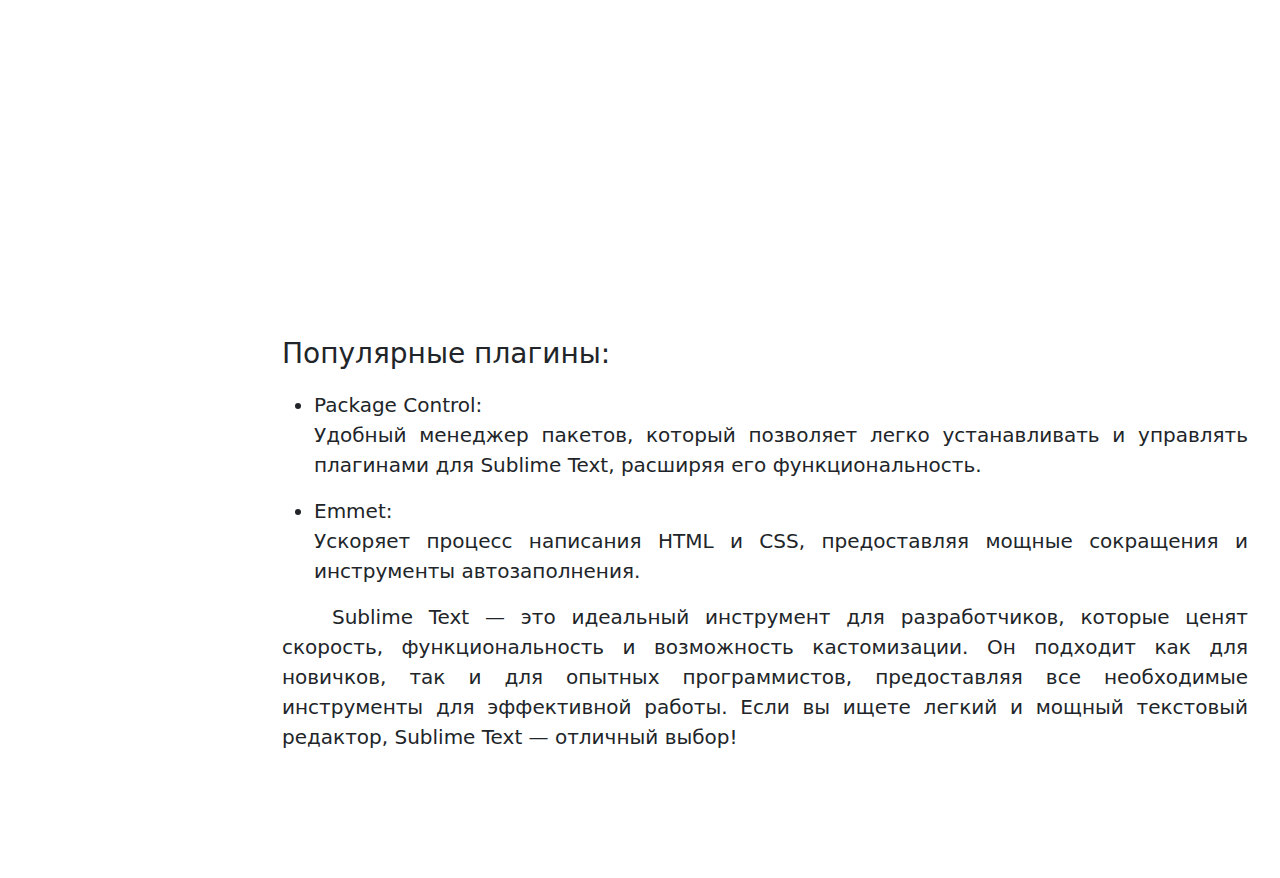
<file: page2.html>
<!DOCTYPE html>
<html lang="ru">
<head>
    <meta charset="UTF-8">
    <meta name="viewport" content="width=device-width, initial-scale=1.0">
    <title>Редакторы с подсветкой кода. Плагины для Web-разработки</title>
    <link href="https://cdn.jsdelivr.net/npm/bootstrap@5.3.0/dist/css/bootstrap.min.css" rel="stylesheet">
    <link rel="stylesheet" href="css/styles.css">
    <link rel="icon" href="img/logo.png" type="image/png">
</head>
<body>

<!-- Верхняя навигация -->
<nav class="navbar navbar-expand-lg navbar-dark bg-dark fixed-top">
    <div class="container">
        <a class="navbar-brand" href="index.html"><img src="img/logo.png" width="34" alt="Logo"></a>
        <button class="navbar-toggler" type="button" data-bs-toggle="collapse" data-bs-target="#navbarNav"
                aria-controls="navbarNav" aria-expanded="false" aria-label="Toggle navigation">
            <span class="navbar-toggler-icon"></span>
        </button>
        <div class="collapse navbar-collapse" id="navbarNav">
            <ul class="navbar-nav ms-auto">
                <li class="nav-item">
                    <a class="nav-link active" href="index.html">Главная</a>
                </li>
                <li class="nav-item">
                    <a class="nav-link" href="about.html">О нас</a>
                </li>
                <li class="nav-item">
                    <a class="nav-link" href="contact.html">Контакты</a>
                </li>
            </ul>
        </div>
    </div>
</nav>

<!-- Боковое меню -->
<div class="sidebar" id="sidebar">
    <div class="container">
        <h4>Меню</h4>
        <ul class="nav flex-column">
            <li class="nav-item">
                <a class="nav-link" href="page1.html">Visual Studio Code</a>
            </li>
            <li class="nav-item">
                <a class="nav-link" href="page2.html">Sublime Text</a>
            </li>
            <li class="nav-item">
                <a class="nav-link" href="page3.html">Atom</a>
            </li>
            <li class="nav-item">
                <a class="nav-link" href="page4.html">Notepad++</a>
            </li>
            <li class="nav-item">
                <a class="nav-link" href="page5.html">WebStorm</a>
            </li>
            <li class="nav-item">
                <a class="nav-link" href="page6.html">Brackets</a>
            </li>
        </ul>
    </div>
</div>

<!-- Кнопка бокового меню -->
<button class="sidebar-toggle-btn" id="toggleSidebar">
    &#9664;
</button>

<!-- Основной контент -->
<div class="main-content">
    <div class="container">
        <h2>Sublime Text</h2>

        <p>Sublime Text — это мощный и высокопроизводительный текстовый редактор, который стал популярным среди разработчиков благодаря своей скорости и функциональности. Он предлагает интуитивно понятный интерфейс и множество инструментов, которые позволяют эффективно работать с кодом.</p>

        <img src="img/SublimeText.png" alt="Картинка" width=" 700" class="center-media">

        <h3>Основные особенности Sublime Text:</h3>

        <ol>
            <li>Кроссплатформенность: <p>Sublime Text доступен для Windows, macOS и Linux, что делает его универсальным инструментом для разработчиков, работающих на разных операционных системах.</p> </li>
            <li>Подсветка синтаксиса: <p>Редактор поддерживает подсветку синтаксиса для более чем 80 языков программирования, включая HTML, CSS, JavaScript, Python и многие другие. Это помогает разработчикам быстрее находить ошибки и улучшает читаемость кода.</p> </li>
            <li>Интуитивно понятный интерфейс: <p>Sublime Text имеет минималистичный и настраиваемый интерфейс, который позволяет сосредоточиться на написании кода. Вы можете изменять тему оформления, настраивать горячие клавиши и расширять функциональность с помощью плагинов.</p> </li>
            <li>Многофайловый режим: <p>Редактор поддерживает работу с несколькими файлами одновременно, что облегчает работу над большими проектами. Вы можете открывать несколько окон и использовать вкладки для переключения между файлами.</p> </li>
            <li>Плагины и расширения: <p>Sublime Text поддерживает богатую экосистему плагинов, которые можно легко устанавливать и настраивать. Плагины, такие как Emmet и GitGutter, добавляют дополнительные функции и увеличивают производительность работы.</p> </li>
            <li>Поддержка нескольких курсоров: <p>Эта функция позволяет одновременно редактировать несколько строк кода, что существенно ускоряет процесс редактирования. Вы можете добавлять курсоры в любые места текста и вносить изменения сразу в нескольких местах.</p></li>
        </ol>

        <div class="center-media">
            <iframe width="720" height="405" src="https://rutube.ru/play/embed/03d54828ae24bcdcbacf1a3521c5545e/" frameBorder="0" allow="clipboard-write;" webkitAllowFullScreen mozallowfullscreen allowFullScreen></iframe>
        </div>

        <h3>Популярные плагины:</h3>
        <ul>
            <li>Package Control: <p>Удобный менеджер пакетов, который позволяет легко устанавливать и управлять плагинами для Sublime Text, расширяя его функциональность.</p> </li>
            <li>Emmet: <p>Ускоряет процесс написания HTML и CSS, предоставляя мощные сокращения и инструменты автозаполнения.</p> </li>
        </ul>

        <p>Sublime Text — это идеальный инструмент для разработчиков, которые ценят скорость, функциональность и возможность кастомизации. Он подходит как для новичков, так и для опытных программистов, предоставляя все необходимые инструменты для эффективной работы. Если вы ищете легкий и мощный текстовый редактор, Sublime Text — отличный выбор!</p>
    </div>
</div>

<!-- Подвал -->
<footer class="footer">
    <div class="container">
        <p style="text-align: center;"> &copy; 2024 Все права защищены. | Дизайн и разработка: <a href="https://vk.com/v_i_n_a" target="_blank">Егор Виноградов</a> </p>
    </div>
</footer>

<script src="https://cdn.jsdelivr.net/npm/bootstrap@5.3.0/dist/js/bootstrap.bundle.min.js"></script>

<script>
    document.addEventListener('DOMContentLoaded', function () {
        const sidebar = document.getElementById('sidebar');
        const toggleButton = document.getElementById('toggleSidebar');
        const body = document.body;
        const mainContent = document.querySelector('.main-content');
        const screenWidth = window.innerWidth;

        // При загрузке страницы проверяем ширину экрана
        if (screenWidth < 760) {
            sidebar.classList.add('sidebar-hidden');
            body.classList.add('sidebar-closed');
            toggleButton.innerHTML = '&#9654;'; // Стрелка вправо для открытия
        } else {
            sidebar.classList.remove('sidebar-hidden');
            sidebar.classList.add('sidebar-visible');
            body.classList.add('sidebar-open');
            mainContent.classList.add('sidebar-open');
            toggleButton.innerHTML = '&#9664;'; // Стрелка влево для закрытия
        }

        toggleButton.addEventListener('click', function () {
            const screenWidth = window.innerWidth;

            if (sidebar.classList.contains('sidebar-hidden')) {
                sidebar.classList.remove('sidebar-hidden');
                sidebar.classList.add('sidebar-visible');
                body.classList.add('sidebar-open');
                body.classList.remove('sidebar-closed');
                mainContent.classList.add('sidebar-open'); // Добавляем класс для открытого состояния
                mainContent.classList.remove('sidebar-closed'); // Убираем класс для закрытого состояния
                toggleButton.innerHTML = '&#9664;'; // Стрелка влево для закрытия
            } else {
                sidebar.classList.remove('sidebar-visible');
                sidebar.classList.add('sidebar-hidden');
                body.classList.remove('sidebar-open');
                body.classList.add('sidebar-closed');
                mainContent.classList.remove('sidebar-open'); // Убираем класс для открытого состояния
                mainContent.classList.add('sidebar-closed'); // Добавляем класс для закрытого состояния
                toggleButton.innerHTML = '&#9654;'; // Стрелка вправо для открытия
            }
        });

        // Обработчик изменения размера окна для адаптации при ресайзе
        window.addEventListener('resize', function () {
            const screenWidth = window.innerWidth;

            if (screenWidth < 760) {
                sidebar.classList.add('sidebar-hidden');
                sidebar.classList.remove('sidebar-visible');
                body.classList.add('sidebar-closed');
                body.classList.remove('sidebar-open');
                mainContent.classList.remove('sidebar-open'); // Убираем класс для открытого состояния
                mainContent.classList.add('sidebar-closed'); // Добавляем класс для закрытого состояния
                toggleButton.innerHTML = '&#9654;'; // Стрелка вправо для открытия
            } else {
                sidebar.classList.remove('sidebar-hidden');
                sidebar.classList.add('sidebar-visible');
                body.classList.remove('sidebar-closed');
                body.classList.add('sidebar-open');
                mainContent.classList.add('sidebar-open'); // Добавляем класс для открытого состояния
                mainContent.classList.remove('sidebar-closed'); // Убираем класс для закрытого состояния
                toggleButton.innerHTML = '&#9664;'; // Стрелка влево для закрытия
            }
        });
    });
</script>
</body>
</html>
</file>
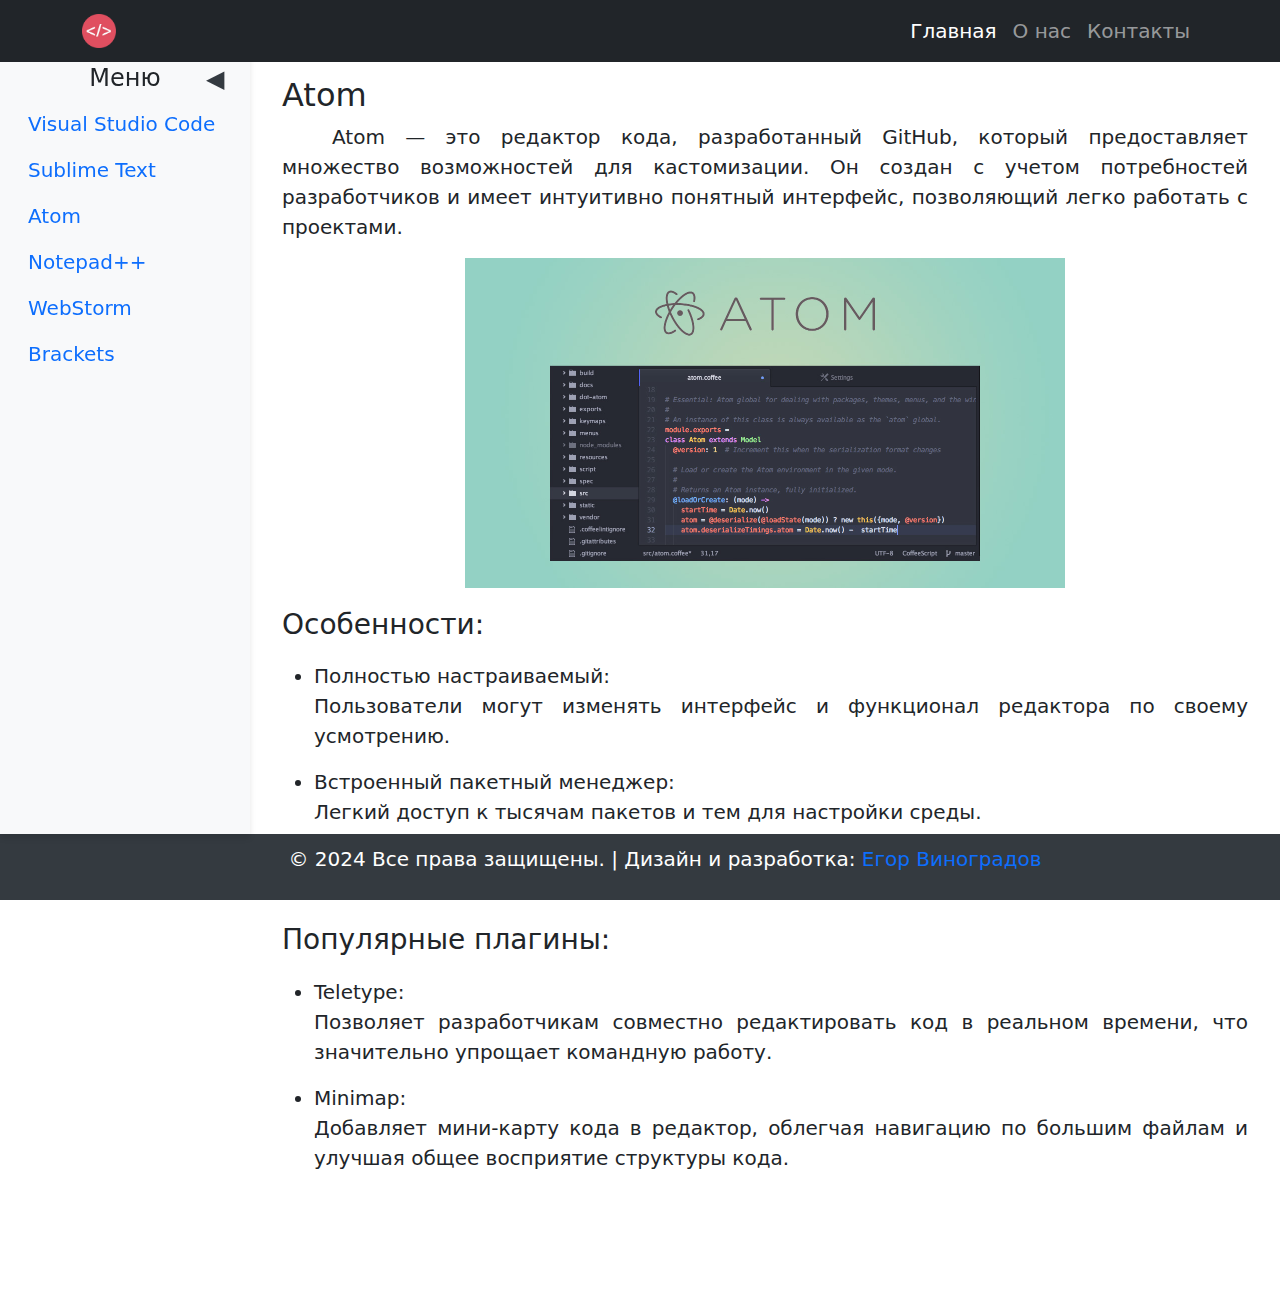
<file: page3.html>
<!DOCTYPE html>
<html lang="ru">
<head>
    <meta charset="UTF-8">
    <meta name="viewport" content="width=device-width, initial-scale=1.0">
    <title>Редакторы с подсветкой кода. Плагины для Web-разработки</title>
    <link href="https://cdn.jsdelivr.net/npm/bootstrap@5.3.0/dist/css/bootstrap.min.css" rel="stylesheet">
    <link rel="stylesheet" href="css/styles.css">
    <link rel="icon" href="img/logo.png" type="image/png">
</head>
<body>

<!-- Верхняя навигация -->
<nav class="navbar navbar-expand-lg navbar-dark bg-dark fixed-top">
    <div class="container">
        <a class="navbar-brand" href="index.html"><img src="img/logo.png" width="34" alt="Logo"></a>
        <button class="navbar-toggler" type="button" data-bs-toggle="collapse" data-bs-target="#navbarNav"
                aria-controls="navbarNav" aria-expanded="false" aria-label="Toggle navigation">
            <span class="navbar-toggler-icon"></span>
        </button>
        <div class="collapse navbar-collapse" id="navbarNav">
            <ul class="navbar-nav ms-auto">
                <li class="nav-item">
                    <a class="nav-link active" href="index.html">Главная</a>
                </li>
                <li class="nav-item">
                    <a class="nav-link" href="about.html">О нас</a>
                </li>
                <li class="nav-item">
                    <a class="nav-link" href="contact.html">Контакты</a>
                </li>
            </ul>
        </div>
    </div>
</nav>

<!-- Боковое меню -->
<div class="sidebar" id="sidebar">
    <div class="container">
        <h4>Меню</h4>
        <ul class="nav flex-column">
            <li class="nav-item">
                <a class="nav-link" href="page1.html">Visual Studio Code</a>
            </li>
            <li class="nav-item">
                <a class="nav-link" href="page2.html">Sublime Text</a>
            </li>
            <li class="nav-item">
                <a class="nav-link" href="page3.html">Atom</a>
            </li>
            <li class="nav-item">
                <a class="nav-link" href="page4.html">Notepad++</a>
            </li>
            <li class="nav-item">
                <a class="nav-link" href="page5.html">WebStorm</a>
            </li>
            <li class="nav-item">
                <a class="nav-link" href="page6.html">Brackets</a>
            </li>
        </ul>
    </div>
</div>

<!-- Кнопка бокового меню -->
<button class="sidebar-toggle-btn" id="toggleSidebar">
    &#9664;
</button>

<!-- Основной контент -->
<div class="main-content">
    <div class="container">
        <h2>Atom</h2>

        <p>Atom — это редактор кода, разработанный GitHub, который предоставляет множество возможностей для кастомизации. Он создан с учетом потребностей разработчиков и имеет интуитивно понятный интерфейс, позволяющий легко работать с проектами.</p>

        <img src="img/atom.jpg" alt="Картинка" width=" 600" class="center-media">

        <h3>Особенности:</h3>

        <ul>
            <li>Полностью настраиваемый: <p>Пользователи могут изменять интерфейс и функционал редактора по своему усмотрению.</p> </li>
            <li>Встроенный пакетный менеджер: <p>Легкий доступ к тысячам пакетов и тем для настройки среды.</p> </li>
            <li>Инструменты для совместной работы: <p>Встроенные функции для работы с Git и GitHub, упрощающие командную разработку.</p> </li>
        </ul>


        <h3>Популярные плагины:</h3>

        <ul>
            <li>Teletype: <p>Позволяет разработчикам совместно редактировать код в реальном времени, что значительно упрощает командную работу.</p> </li>
            <li>Minimap: <p>Добавляет мини-карту кода в редактор, облегчая навигацию по большим файлам и улучшая общее восприятие структуры кода.</p> </li>
        </ul>
    </div>
</div>

<!-- Подвал -->
<footer class="footer">
    <div class="container">
        <p style="text-align: center;"> &copy; 2024 Все права защищены. | Дизайн и разработка: <a href="https://vk.com/v_i_n_a" target="_blank">Егор Виноградов</a> </p>
    </div>
</footer>

<script src="https://cdn.jsdelivr.net/npm/bootstrap@5.3.0/dist/js/bootstrap.bundle.min.js"></script>

<script>
    document.addEventListener('DOMContentLoaded', function () {
        const sidebar = document.getElementById('sidebar');
        const toggleButton = document.getElementById('toggleSidebar');
        const body = document.body;
        const mainContent = document.querySelector('.main-content');
        const screenWidth = window.innerWidth;

        // При загрузке страницы проверяем ширину экрана
        if (screenWidth < 760) {
            sidebar.classList.add('sidebar-hidden');
            body.classList.add('sidebar-closed');
            toggleButton.innerHTML = '&#9654;'; // Стрелка вправо для открытия
        } else {
            sidebar.classList.remove('sidebar-hidden');
            sidebar.classList.add('sidebar-visible');
            body.classList.add('sidebar-open');
            mainContent.classList.add('sidebar-open');
            toggleButton.innerHTML = '&#9664;'; // Стрелка влево для закрытия
        }

        toggleButton.addEventListener('click', function () {
            const screenWidth = window.innerWidth;

            if (sidebar.classList.contains('sidebar-hidden')) {
                sidebar.classList.remove('sidebar-hidden');
                sidebar.classList.add('sidebar-visible');
                body.classList.add('sidebar-open');
                body.classList.remove('sidebar-closed');
                mainContent.classList.add('sidebar-open'); // Добавляем класс для открытого состояния
                mainContent.classList.remove('sidebar-closed'); // Убираем класс для закрытого состояния
                toggleButton.innerHTML = '&#9664;'; // Стрелка влево для закрытия
            } else {
                sidebar.classList.remove('sidebar-visible');
                sidebar.classList.add('sidebar-hidden');
                body.classList.remove('sidebar-open');
                body.classList.add('sidebar-closed');
                mainContent.classList.remove('sidebar-open'); // Убираем класс для открытого состояния
                mainContent.classList.add('sidebar-closed'); // Добавляем класс для закрытого состояния
                toggleButton.innerHTML = '&#9654;'; // Стрелка вправо для открытия
            }
        });

        // Обработчик изменения размера окна для адаптации при ресайзе
        window.addEventListener('resize', function () {
            const screenWidth = window.innerWidth;

            if (screenWidth < 760) {
                sidebar.classList.add('sidebar-hidden');
                sidebar.classList.remove('sidebar-visible');
                body.classList.add('sidebar-closed');
                body.classList.remove('sidebar-open');
                mainContent.classList.remove('sidebar-open'); // Убираем класс для открытого состояния
                mainContent.classList.add('sidebar-closed'); // Добавляем класс для закрытого состояния
                toggleButton.innerHTML = '&#9654;'; // Стрелка вправо для открытия
            } else {
                sidebar.classList.remove('sidebar-hidden');
                sidebar.classList.add('sidebar-visible');
                body.classList.remove('sidebar-closed');
                body.classList.add('sidebar-open');
                mainContent.classList.add('sidebar-open'); // Добавляем класс для открытого состояния
                mainContent.classList.remove('sidebar-closed'); // Убираем класс для закрытого состояния
                toggleButton.innerHTML = '&#9664;'; // Стрелка влево для закрытия
            }
        });
    });
</script>
</body>
</html>
</file>
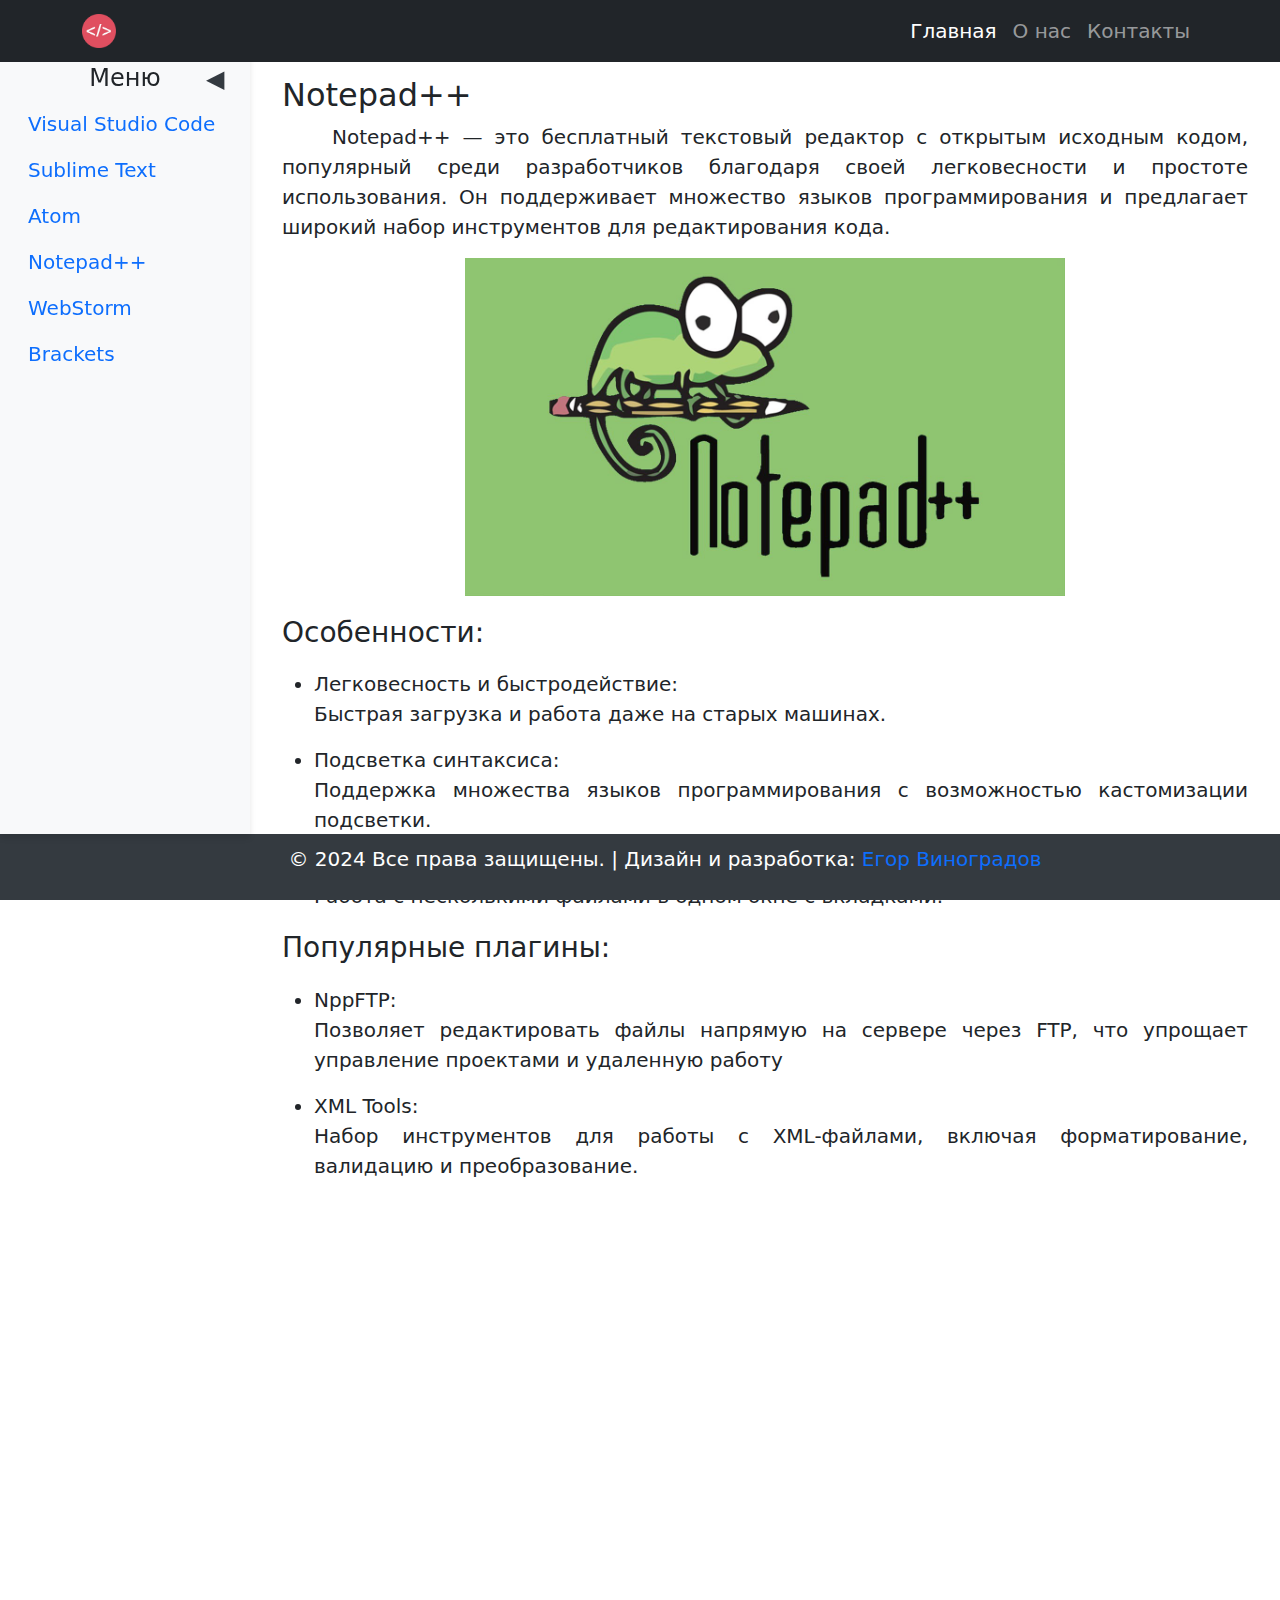
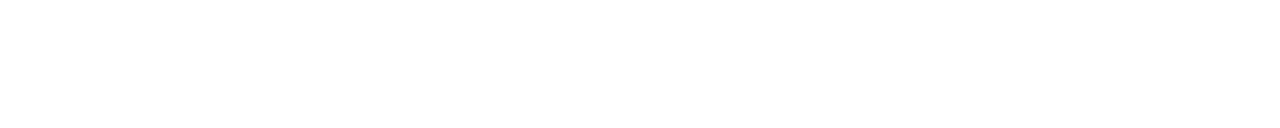
<file: page4.html>
<!DOCTYPE html>
<html lang="ru">
<head>
    <meta charset="UTF-8">
    <meta name="viewport" content="width=device-width, initial-scale=1.0">
    <title>Редакторы с подсветкой кода. Плагины для Web-разработки</title>
    <link href="https://cdn.jsdelivr.net/npm/bootstrap@5.3.0/dist/css/bootstrap.min.css" rel="stylesheet">
    <link rel="stylesheet" href="css/styles.css">
    <link rel="icon" href="img/logo.png" type="image/png">
</head>
<body>

<!-- Верхняя навигация -->
<nav class="navbar navbar-expand-lg navbar-dark bg-dark fixed-top">
    <div class="container">
        <a class="navbar-brand" href="index.html"><img src="img/logo.png" width="34" alt="Logo"></a>
        <button class="navbar-toggler" type="button" data-bs-toggle="collapse" data-bs-target="#navbarNav"
                aria-controls="navbarNav" aria-expanded="false" aria-label="Toggle navigation">
            <span class="navbar-toggler-icon"></span>
        </button>
        <div class="collapse navbar-collapse" id="navbarNav">
            <ul class="navbar-nav ms-auto">
                <li class="nav-item">
                    <a class="nav-link active" href="index.html">Главная</a>
                </li>
                <li class="nav-item">
                    <a class="nav-link" href="about.html">О нас</a>
                </li>
                <li class="nav-item">
                    <a class="nav-link" href="contact.html">Контакты</a>
                </li>
            </ul>
        </div>
    </div>
</nav>

<!-- Боковое меню -->
<div class="sidebar" id="sidebar">
    <div class="container">
        <h4>Меню</h4>
        <ul class="nav flex-column">
            <li class="nav-item">
                <a class="nav-link" href="page1.html">Visual Studio Code</a>
            </li>
            <li class="nav-item">
                <a class="nav-link" href="page2.html">Sublime Text</a>
            </li>
            <li class="nav-item">
                <a class="nav-link" href="page3.html">Atom</a>
            </li>
            <li class="nav-item">
                <a class="nav-link" href="page4.html">Notepad++</a>
            </li>
            <li class="nav-item">
                <a class="nav-link" href="page5.html">WebStorm</a>
            </li>
            <li class="nav-item">
                <a class="nav-link" href="page6.html">Brackets</a>
            </li>
        </ul>
    </div>
</div>

<!-- Кнопка бокового меню -->
<button class="sidebar-toggle-btn" id="toggleSidebar">
    &#9664;
</button>

<!-- Основной контент -->
<div class="main-content">
    <div class="container">
        <h2>Notepad++</h2>

        <p>Notepad++ — это бесплатный текстовый редактор с открытым исходным кодом, популярный среди разработчиков благодаря своей легковесности и простоте использования. Он поддерживает множество языков программирования и предлагает широкий набор инструментов для редактирования кода.</p>

        <img src="img/Notepad.jpg" alt="Картинка" width=" 600" class="center-media">

        <h3>Особенности:</h3>
        <ul>
            <li>Легковесность и быстродействие: <p>Быстрая загрузка и работа даже на старых машинах.</p> </li>
            <li>Подсветка синтаксиса: <p>Поддержка множества языков программирования с возможностью кастомизации подсветки.</p> </li>
            <li>Мульти-документный интерфейс: <p>Работа с несколькими файлами в одном окне с вкладками.</p> </li>
        </ul>

        <h3>Популярные плагины:</h3>

        <ul>
            <li>NppFTP: <p>Позволяет редактировать файлы напрямую на сервере через FTP, что упрощает управление проектами и удаленную работу</p> </li>
            <li>XML Tools: <p>Набор инструментов для работы с XML-файлами, включая форматирование, валидацию и преобразование.</p> </li>
        </ul>

        <div class="center-media">
            <iframe width="720" height="405" src="https://rutube.ru/play/embed/2036607f42d60ab18c64fb47b13d3069/" frameBorder="0" allow="clipboard-write;" webkitAllowFullScreen mozallowfullscreen allowFullScreen></iframe>
        </div>
    </div>
</div>

<!-- Подвал -->
<footer class="footer">
    <div class="container">
        <p style="text-align: center;"> &copy; 2024 Все права защищены. | Дизайн и разработка: <a href="https://vk.com/v_i_n_a" target="_blank">Егор Виноградов</a> </p>
    </div>
</footer>

<script src="https://cdn.jsdelivr.net/npm/bootstrap@5.3.0/dist/js/bootstrap.bundle.min.js"></script>

<script>
    document.addEventListener('DOMContentLoaded', function () {
        const sidebar = document.getElementById('sidebar');
        const toggleButton = document.getElementById('toggleSidebar');
        const body = document.body;
        const mainContent = document.querySelector('.main-content');
        const screenWidth = window.innerWidth;

        // При загрузке страницы проверяем ширину экрана
        if (screenWidth < 760) {
            sidebar.classList.add('sidebar-hidden');
            body.classList.add('sidebar-closed');
            toggleButton.innerHTML = '&#9654;'; // Стрелка вправо для открытия
        } else {
            sidebar.classList.remove('sidebar-hidden');
            sidebar.classList.add('sidebar-visible');
            body.classList.add('sidebar-open');
            mainContent.classList.add('sidebar-open');
            toggleButton.innerHTML = '&#9664;'; // Стрелка влево для закрытия
        }

        toggleButton.addEventListener('click', function () {
            const screenWidth = window.innerWidth;

            if (sidebar.classList.contains('sidebar-hidden')) {
                sidebar.classList.remove('sidebar-hidden');
                sidebar.classList.add('sidebar-visible');
                body.classList.add('sidebar-open');
                body.classList.remove('sidebar-closed');
                mainContent.classList.add('sidebar-open'); // Добавляем класс для открытого состояния
                mainContent.classList.remove('sidebar-closed'); // Убираем класс для закрытого состояния
                toggleButton.innerHTML = '&#9664;'; // Стрелка влево для закрытия
            } else {
                sidebar.classList.remove('sidebar-visible');
                sidebar.classList.add('sidebar-hidden');
                body.classList.remove('sidebar-open');
                body.classList.add('sidebar-closed');
                mainContent.classList.remove('sidebar-open'); // Убираем класс для открытого состояния
                mainContent.classList.add('sidebar-closed'); // Добавляем класс для закрытого состояния
                toggleButton.innerHTML = '&#9654;'; // Стрелка вправо для открытия
            }
        });

        // Обработчик изменения размера окна для адаптации при ресайзе
        window.addEventListener('resize', function () {
            const screenWidth = window.innerWidth;

            if (screenWidth < 760) {
                sidebar.classList.add('sidebar-hidden');
                sidebar.classList.remove('sidebar-visible');
                body.classList.add('sidebar-closed');
                body.classList.remove('sidebar-open');
                mainContent.classList.remove('sidebar-open'); // Убираем класс для открытого состояния
                mainContent.classList.add('sidebar-closed'); // Добавляем класс для закрытого состояния
                toggleButton.innerHTML = '&#9654;'; // Стрелка вправо для открытия
            } else {
                sidebar.classList.remove('sidebar-hidden');
                sidebar.classList.add('sidebar-visible');
                body.classList.remove('sidebar-closed');
                body.classList.add('sidebar-open');
                mainContent.classList.add('sidebar-open'); // Добавляем класс для открытого состояния
                mainContent.classList.remove('sidebar-closed'); // Убираем класс для закрытого состояния
                toggleButton.innerHTML = '&#9664;'; // Стрелка влево для закрытия
            }
        });
    });
</script>
</body>
</html>
</file>
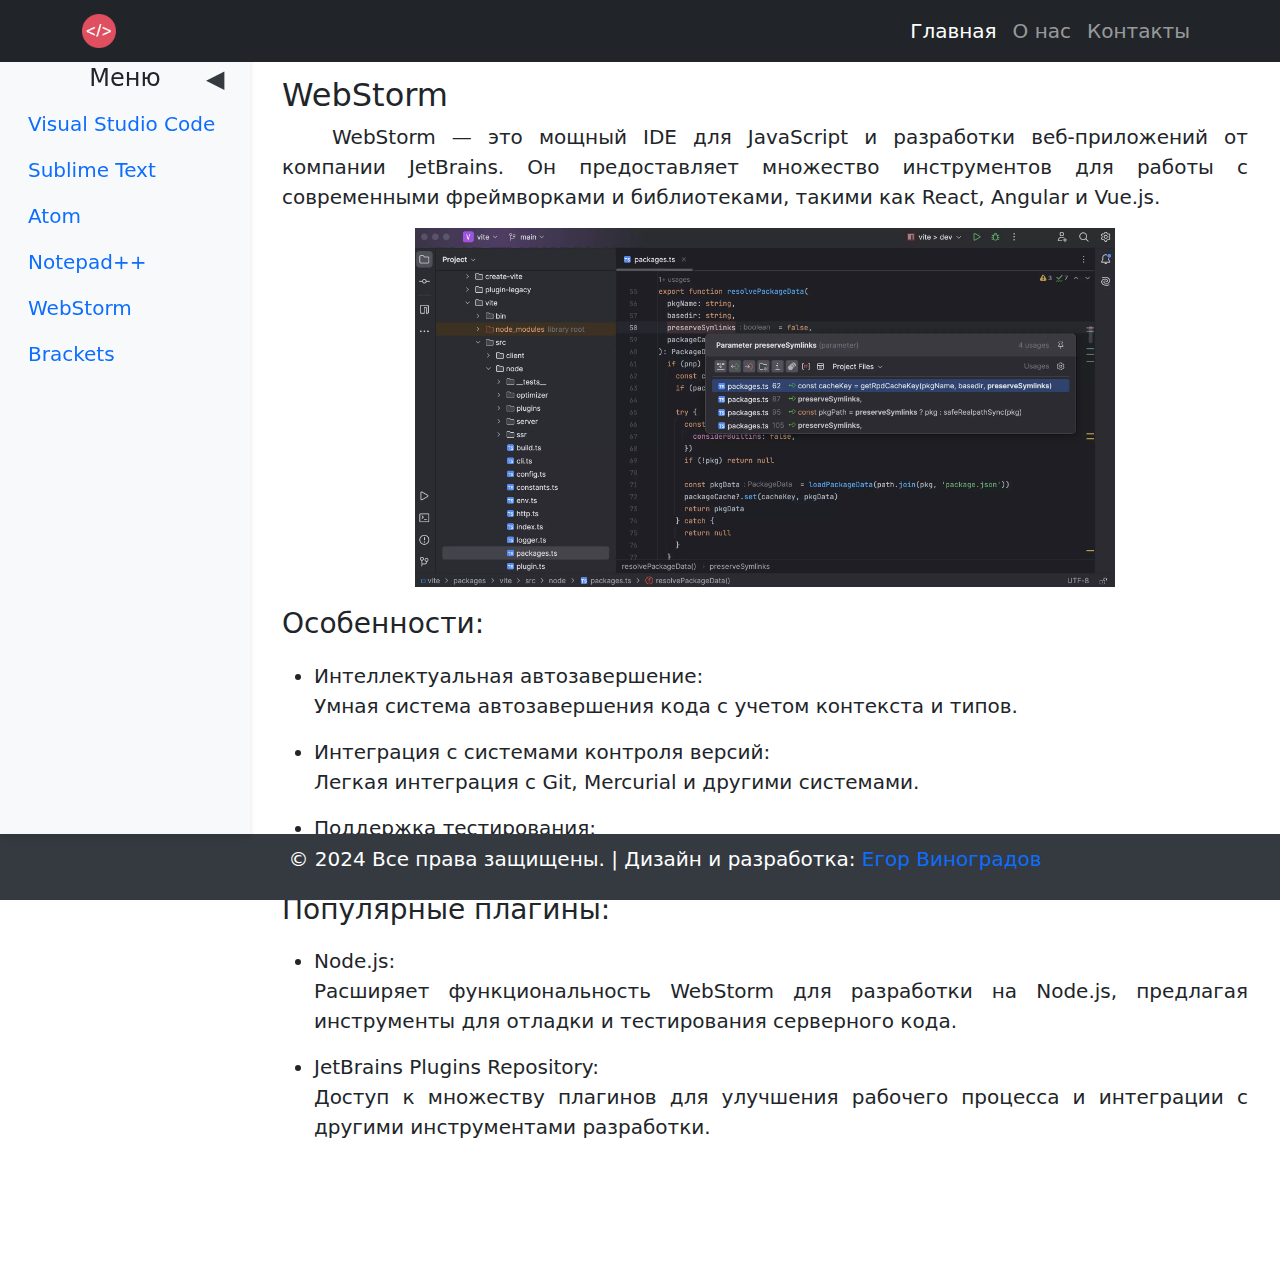
<file: page5.html>
<!DOCTYPE html>
<html lang="ru">
<head>
    <meta charset="UTF-8">
    <meta name="viewport" content="width=device-width, initial-scale=1.0">
    <title>Редакторы с подсветкой кода. Плагины для Web-разработки</title>
    <link href="https://cdn.jsdelivr.net/npm/bootstrap@5.3.0/dist/css/bootstrap.min.css" rel="stylesheet">
    <link rel="stylesheet" href="css/styles.css">
    <link rel="icon" href="img/logo.png" type="image/png">
</head>
<body>

<!-- Верхняя навигация -->
<nav class="navbar navbar-expand-lg navbar-dark bg-dark fixed-top">
    <div class="container">
        <a class="navbar-brand" href="index.html"><img src="img/logo.png" width="34" alt="Logo"></a>
        <button class="navbar-toggler" type="button" data-bs-toggle="collapse" data-bs-target="#navbarNav"
                aria-controls="navbarNav" aria-expanded="false" aria-label="Toggle navigation">
            <span class="navbar-toggler-icon"></span>
        </button>
        <div class="collapse navbar-collapse" id="navbarNav">
            <ul class="navbar-nav ms-auto">
                <li class="nav-item">
                    <a class="nav-link active" href="index.html">Главная</a>
                </li>
                <li class="nav-item">
                    <a class="nav-link" href="about.html">О нас</a>
                </li>
                <li class="nav-item">
                    <a class="nav-link" href="contact.html">Контакты</a>
                </li>
            </ul>
        </div>
    </div>
</nav>

<!-- Боковое меню -->
<div class="sidebar" id="sidebar">
    <div class="container">
        <h4>Меню</h4>
        <ul class="nav flex-column">
            <li class="nav-item">
                <a class="nav-link" href="page1.html">Visual Studio Code</a>
            </li>
            <li class="nav-item">
                <a class="nav-link" href="page2.html">Sublime Text</a>
            </li>
            <li class="nav-item">
                <a class="nav-link" href="page3.html">Atom</a>
            </li>
            <li class="nav-item">
                <a class="nav-link" href="page4.html">Notepad++</a>
            </li>
            <li class="nav-item">
                <a class="nav-link" href="page5.html">WebStorm</a>
            </li>
            <li class="nav-item">
                <a class="nav-link" href="page6.html">Brackets</a>
            </li>
        </ul>
    </div>
</div>

<!-- Кнопка бокового меню -->
<button class="sidebar-toggle-btn" id="toggleSidebar">
    &#9664;
</button>

<!-- Основной контент -->
<div class="main-content">
    <div class="container">
        <h2>WebStorm</h2>

        <p>WebStorm — это мощный IDE для JavaScript и разработки веб-приложений от компании JetBrains. Он предоставляет множество инструментов для работы с современными фреймворками и библиотеками, такими как React, Angular и Vue.js.</p>

        <img src="img/WebStorm.webp" alt="Картинка" width=" 700" class="center-media">

        <h3>Особенности:</h3>
        <ul>
            <li>Интеллектуальная автозавершение: <p>Умная система автозавершения кода с учетом контекста и типов.</p></li>
            <li>Интеграция с системами контроля версий: <p>Легкая интеграция с Git, Mercurial и другими системами.</p> </li>
            <li>Поддержка тестирования: <p>Встроенные инструменты для работы с тестами, включая Jest и Mocha.</p> </li>
        </ul>

        <h3>Популярные плагины:</h3>

        <ul>
            <li>Node.js: <p>Расширяет функциональность WebStorm для разработки на Node.js, предлагая инструменты для отладки и тестирования серверного кода.</p> </li>
            <li>JetBrains Plugins Repository: <p>Доступ к множеству плагинов для улучшения рабочего процесса и интеграции с другими инструментами разработки.</p> </li>
        </ul>
    </div>
</div>

<!-- Подвал -->
<footer class="footer">
    <div class="container">
        <p style="text-align: center;"> &copy; 2024 Все права защищены. | Дизайн и разработка: <a href="https://vk.com/v_i_n_a" target="_blank">Егор Виноградов</a> </p>
    </div>
</footer>

<script src="https://cdn.jsdelivr.net/npm/bootstrap@5.3.0/dist/js/bootstrap.bundle.min.js"></script>

<script>
    document.addEventListener('DOMContentLoaded', function () {
        const sidebar = document.getElementById('sidebar');
        const toggleButton = document.getElementById('toggleSidebar');
        const body = document.body;
        const mainContent = document.querySelector('.main-content');
        const screenWidth = window.innerWidth;

        // При загрузке страницы проверяем ширину экрана
        if (screenWidth < 760) {
            sidebar.classList.add('sidebar-hidden');
            body.classList.add('sidebar-closed');
            toggleButton.innerHTML = '&#9654;'; // Стрелка вправо для открытия
        } else {
            sidebar.classList.remove('sidebar-hidden');
            sidebar.classList.add('sidebar-visible');
            body.classList.add('sidebar-open');
            mainContent.classList.add('sidebar-open');
            toggleButton.innerHTML = '&#9664;'; // Стрелка влево для закрытия
        }

        toggleButton.addEventListener('click', function () {
            const screenWidth = window.innerWidth;

            if (sidebar.classList.contains('sidebar-hidden')) {
                sidebar.classList.remove('sidebar-hidden');
                sidebar.classList.add('sidebar-visible');
                body.classList.add('sidebar-open');
                body.classList.remove('sidebar-closed');
                mainContent.classList.add('sidebar-open'); // Добавляем класс для открытого состояния
                mainContent.classList.remove('sidebar-closed'); // Убираем класс для закрытого состояния
                toggleButton.innerHTML = '&#9664;'; // Стрелка влево для закрытия
            } else {
                sidebar.classList.remove('sidebar-visible');
                sidebar.classList.add('sidebar-hidden');
                body.classList.remove('sidebar-open');
                body.classList.add('sidebar-closed');
                mainContent.classList.remove('sidebar-open'); // Убираем класс для открытого состояния
                mainContent.classList.add('sidebar-closed'); // Добавляем класс для закрытого состояния
                toggleButton.innerHTML = '&#9654;'; // Стрелка вправо для открытия
            }
        });

        // Обработчик изменения размера окна для адаптации при ресайзе
        window.addEventListener('resize', function () {
            const screenWidth = window.innerWidth;

            if (screenWidth < 760) {
                sidebar.classList.add('sidebar-hidden');
                sidebar.classList.remove('sidebar-visible');
                body.classList.add('sidebar-closed');
                body.classList.remove('sidebar-open');
                mainContent.classList.remove('sidebar-open'); // Убираем класс для открытого состояния
                mainContent.classList.add('sidebar-closed'); // Добавляем класс для закрытого состояния
                toggleButton.innerHTML = '&#9654;'; // Стрелка вправо для открытия
            } else {
                sidebar.classList.remove('sidebar-hidden');
                sidebar.classList.add('sidebar-visible');
                body.classList.remove('sidebar-closed');
                body.classList.add('sidebar-open');
                mainContent.classList.add('sidebar-open'); // Добавляем класс для открытого состояния
                mainContent.classList.remove('sidebar-closed'); // Убираем класс для закрытого состояния
                toggleButton.innerHTML = '&#9664;'; // Стрелка влево для закрытия
            }
        });
    });
</script>
</body>
</html>
</file>
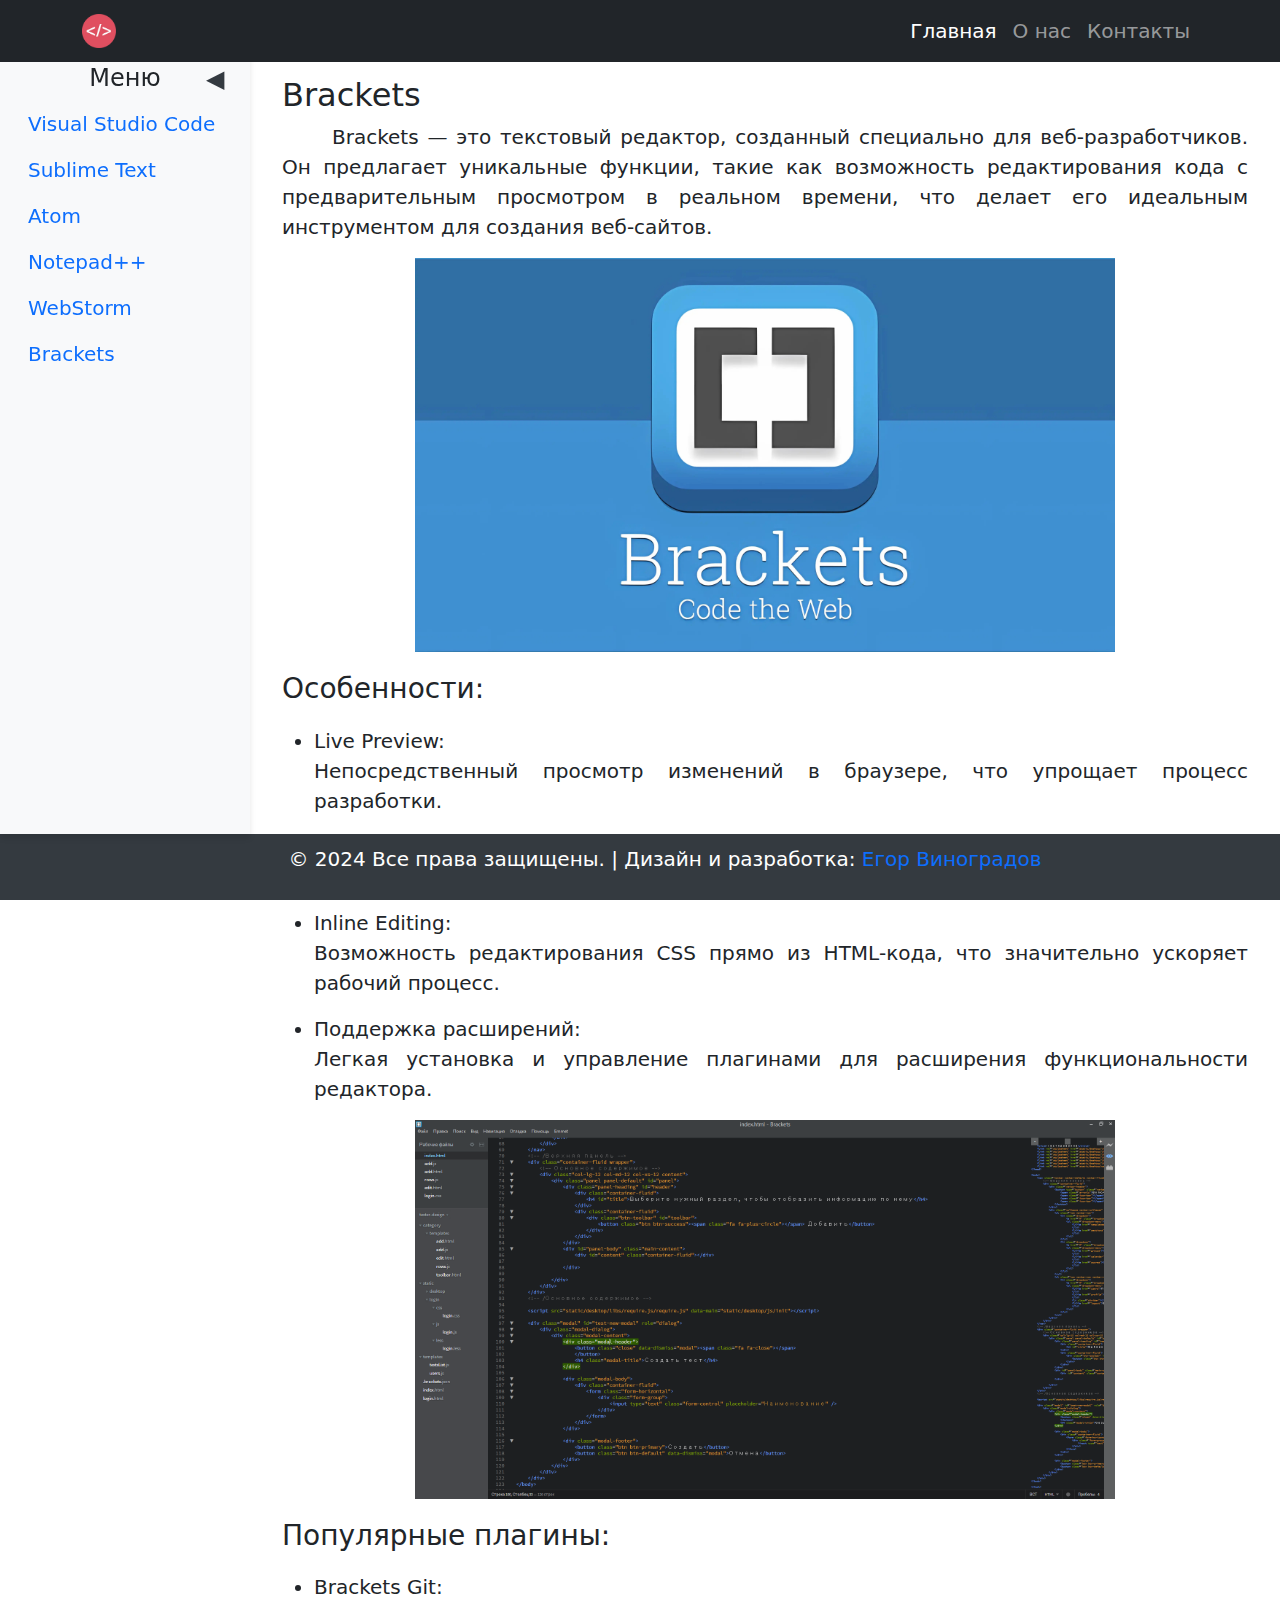
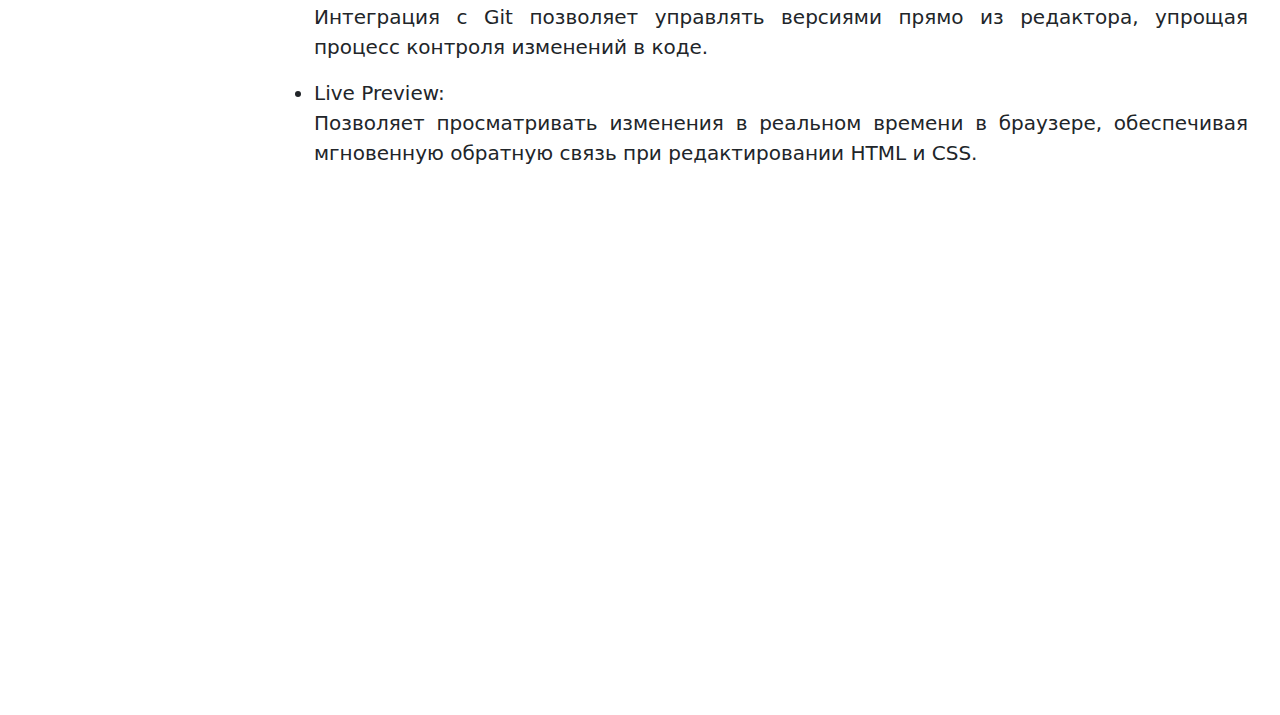
<file: page6.html>
<!DOCTYPE html>
<html lang="ru">
<head>
    <meta charset="UTF-8">
    <meta name="viewport" content="width=device-width, initial-scale=1.0">
    <title>Редакторы с подсветкой кода. Плагины для Web-разработки</title>
    <link href="https://cdn.jsdelivr.net/npm/bootstrap@5.3.0/dist/css/bootstrap.min.css" rel="stylesheet">
    <link rel="stylesheet" href="css/styles.css">
    <link rel="icon" href="img/logo.png" type="image/png">
</head>
<body>

<!-- Верхняя навигация -->
<nav class="navbar navbar-expand-lg navbar-dark bg-dark fixed-top">
    <div class="container">
        <a class="navbar-brand" href="index.html"><img src="img/logo.png" width="34" alt="Logo"></a>
        <button class="navbar-toggler" type="button" data-bs-toggle="collapse" data-bs-target="#navbarNav"
                aria-controls="navbarNav" aria-expanded="false" aria-label="Toggle navigation">
            <span class="navbar-toggler-icon"></span>
        </button>
        <div class="collapse navbar-collapse" id="navbarNav">
            <ul class="navbar-nav ms-auto">
                <li class="nav-item">
                    <a class="nav-link active" href="index.html">Главная</a>
                </li>
                <li class="nav-item">
                    <a class="nav-link" href="about.html">О нас</a>
                </li>
                <li class="nav-item">
                    <a class="nav-link" href="contact.html">Контакты</a>
                </li>
            </ul>
        </div>
    </div>
</nav>

<!-- Боковое меню -->
<div class="sidebar" id="sidebar">
    <div class="container">
        <h4>Меню</h4>
        <ul class="nav flex-column">
            <li class="nav-item">
                <a class="nav-link" href="page1.html">Visual Studio Code</a>
            </li>
            <li class="nav-item">
                <a class="nav-link" href="page2.html">Sublime Text</a>
            </li>
            <li class="nav-item">
                <a class="nav-link" href="page3.html">Atom</a>
            </li>
            <li class="nav-item">
                <a class="nav-link" href="page4.html">Notepad++</a>
            </li>
            <li class="nav-item">
                <a class="nav-link" href="page5.html">WebStorm</a>
            </li>
            <li class="nav-item">
                <a class="nav-link" href="page6.html">Brackets</a>
            </li>
        </ul>
    </div>
</div>

<!-- Кнопка бокового меню -->
<button class="sidebar-toggle-btn" id="toggleSidebar">
    &#9664;
</button>

<!-- Основной контент -->
<div class="main-content">
    <div class="container">
        <h2>Brackets</h2>

        <p>Brackets — это текстовый редактор, созданный специально для веб-разработчиков. Он предлагает уникальные функции, такие как возможность редактирования кода с предварительным просмотром в реальном времени, что делает его идеальным инструментом для создания веб-сайтов.</p>

        <img src="img/Brackets1.jpg" alt="Картинка" width=" 700" class="center-media">

        <h3>Особенности:</h3>

        <ul>
            <li>Live Preview: <p>Непосредственный просмотр изменений в браузере, что упрощает процесс разработки.</p> </li>
            <li>Интеграция с Git: <p>Позволяет управлять версиями и вносить изменения непосредственно из редактора.</p> </li>
            <li>Inline Editing: <p>Возможность редактирования CSS прямо из HTML-кода, что значительно ускоряет рабочий процесс.</p> </li>
            <li>Поддержка расширений: <p>Легкая установка и управление плагинами для расширения функциональности редактора.</p> </li>
        </ul>

        <img src="img/Brackets.png" alt="Картинка" width=" 700" class="center-media">

        <h3>Популярные плагины:</h3>

        <ul>
            <li>Brackets Git: <p>Интеграция с Git позволяет управлять версиями прямо из редактора, упрощая процесс контроля изменений в коде.</p> </li>
            <li>Live Preview: <p>Позволяет просматривать изменения в реальном времени в браузере, обеспечивая мгновенную обратную связь при редактировании HTML и CSS.</p> </li>
        </ul>

        <div class="center-media">
            <iframe width="720" height="405" src="https://rutube.ru/play/embed/389c4ddac58baea075ba135ff07aea8c/" frameBorder="0" allow="clipboard-write;" webkitAllowFullScreen mozallowfullscreen allowFullScreen></iframe>
        </div>
    </div>
</div>

<!-- Подвал -->
<footer class="footer">
    <div class="container">
        <p style="text-align: center;"> &copy; 2024 Все права защищены. | Дизайн и разработка: <a href="https://vk.com/v_i_n_a" target="_blank">Егор Виноградов</a> </p>
    </div>
</footer>

<script src="https://cdn.jsdelivr.net/npm/bootstrap@5.3.0/dist/js/bootstrap.bundle.min.js"></script>

<script>
    document.addEventListener('DOMContentLoaded', function () {
        const sidebar = document.getElementById('sidebar');
        const toggleButton = document.getElementById('toggleSidebar');
        const body = document.body;
        const mainContent = document.querySelector('.main-content');
        const screenWidth = window.innerWidth;

        // При загрузке страницы проверяем ширину экрана
        if (screenWidth < 760) {
            sidebar.classList.add('sidebar-hidden');
            body.classList.add('sidebar-closed');
            toggleButton.innerHTML = '&#9654;'; // Стрелка вправо для открытия
        } else {
            sidebar.classList.remove('sidebar-hidden');
            sidebar.classList.add('sidebar-visible');
            body.classList.add('sidebar-open');
            mainContent.classList.add('sidebar-open');
            toggleButton.innerHTML = '&#9664;'; // Стрелка влево для закрытия
        }

        toggleButton.addEventListener('click', function () {
            const screenWidth = window.innerWidth;

            if (sidebar.classList.contains('sidebar-hidden')) {
                sidebar.classList.remove('sidebar-hidden');
                sidebar.classList.add('sidebar-visible');
                body.classList.add('sidebar-open');
                body.classList.remove('sidebar-closed');
                mainContent.classList.add('sidebar-open'); // Добавляем класс для открытого состояния
                mainContent.classList.remove('sidebar-closed'); // Убираем класс для закрытого состояния
                toggleButton.innerHTML = '&#9664;'; // Стрелка влево для закрытия
            } else {
                sidebar.classList.remove('sidebar-visible');
                sidebar.classList.add('sidebar-hidden');
                body.classList.remove('sidebar-open');
                body.classList.add('sidebar-closed');
                mainContent.classList.remove('sidebar-open'); // Убираем класс для открытого состояния
                mainContent.classList.add('sidebar-closed'); // Добавляем класс для закрытого состояния
                toggleButton.innerHTML = '&#9654;'; // Стрелка вправо для открытия
            }
        });

        // Обработчик изменения размера окна для адаптации при ресайзе
        window.addEventListener('resize', function () {
            const screenWidth = window.innerWidth;

            if (screenWidth < 760) {
                sidebar.classList.add('sidebar-hidden');
                sidebar.classList.remove('sidebar-visible');
                body.classList.add('sidebar-closed');
                body.classList.remove('sidebar-open');
                mainContent.classList.remove('sidebar-open'); // Убираем класс для открытого состояния
                mainContent.classList.add('sidebar-closed'); // Добавляем класс для закрытого состояния
                toggleButton.innerHTML = '&#9654;'; // Стрелка вправо для открытия
            } else {
                sidebar.classList.remove('sidebar-hidden');
                sidebar.classList.add('sidebar-visible');
                body.classList.remove('sidebar-closed');
                body.classList.add('sidebar-open');
                mainContent.classList.add('sidebar-open'); // Добавляем класс для открытого состояния
                mainContent.classList.remove('sidebar-closed'); // Убираем класс для закрытого состояния
                toggleButton.innerHTML = '&#9664;'; // Стрелка влево для закрытия
            }
        });
    });
</script>
</body>
</html>
</file>
<file: css/styles.css>
body {
    padding-top: 56px; /* Adjust based on your top and bottom navigation height */
    padding-bottom: 56px;
}

.sidebar {
    position: fixed;
    top: 0;
    left: 0;
    bottom: 0;
    z-index: 100;
    padding: 56px 0 0; /* Adjust padding as needed */
    box-shadow: 0 4px 6px rgba(0, 0, 0, 0.1);
    background-color: #f8f9fa; /* Sidebar background color */
    width: 250px; /* Fixed width for the sidebar */
    height: calc(100vh - 66px); /* 100% of viewport height minus the top navbar height */
    transition: transform 0.5s ease-in-out; /* Smooth transition for opening/closing */
    overflow-y: auto; /* Add scroll if content exceeds the sidebar height */
}

.main-content {
    margin-left: 250px; /* Сдвиг для открытого бокового меню */
    padding: 20px;
    transition: margin-left 0.5s ease-in-out; /* Плавная анимация для изменения отступа */
}

.sidebar-closed .main-content {
    margin-left: 0; /* Убираем отступ для закрытого бокового меню */
}

.sidebar-toggle-btn {
    position: fixed; /* Изменяем на fixed */
    left: 200px;
    top: 60px; /* Положение по вертикали */
    z-index: 110; /* Высокий z-index, чтобы кнопка была поверх меню */
    background-color: transparent;
    color: #343a40;
    border: none;
    font-size: 24px;
    cursor: pointer;
    transition: left 0.5s ease-in-out; /* Плавная анимация перемещения кнопки */
}

.sidebar-hidden .sidebar-toggle-btn {
    left: 10px; /* При скрытом меню смещаем кнопку ближе к краю */
}

.sidebar-hidden {
    transform: translateX(-100%);
}

.sidebar-visible {
    transform: translateX(0);
}

.sidebar-open .sidebar-toggle-btn {
    left: 200px; /* Положение кнопки, когда меню открыто */
}

.sidebar-closed .sidebar-toggle-btn {
    position: absolute; /* Кнопка всегда остаётся на экране */
    left: 10px; /* Положение кнопки на экране (на краю бокового меню) */
    z-index: 999; /* Убедимся, что кнопка над содержимым */
    background-color: transparent; /* Убираем фон */
    color: #343a40; /* Цвет стрелки */
    font-size: 24px; /* Размер стрелки */
    cursor: pointer; /* Курсор указатель */
    transition: left 0.5s ease-in-out; /* Плавная анимация перемещения кнопки */
}

@media (max-width: 1000px) {
    .sidebar {
        height: calc(100vh - 84px);
    }

    .footer p {
        font-size: 16px;
    }
}

@media (max-width: 760px) {
    .main-content {
        margin-left: 0; /* Убираем отступы для мобильных устройств */
        margin-top: 20px;
    }

    .sidebar {
        transform: translateX(-100%); /* По умолчанию скрываем боковое меню */
    }

    .sidebar-visible {
        transform: translateX(0); /* Показываем боковое меню при открытии */
    }

    .sidebar-toggle-btn {
        left: 10px; /* На мобильных устройствах кнопка остаётся на краю экрана */
        display: flex; /* Кнопка всегда видна на мобильных устройствах */
    }

    .footer p {
        font-size: 16px;
    }
}
 h1 {
    margin-bottom: 30px;
 }
 
 h3 {
    margin-top: 20px;
    margin-bottom: 20px;
 }

 p {
    text-indent: 50px;
    text-align: justify;
    font-size: 20px;
 }

 li {
    font-size: 20px;
 }

 li p {
    text-indent: 0px;
 }

 .main-content .container {
    margin-bottom: 50px;
 }

 a {
    text-decoration: none;
 }

 /* Для адаптивности и центрирования картинок, видео */
 .center-media {
    display: block;
    margin: 0 auto;
    max-width: 100%;
    height: auto;
    display: flex;
    justify-content: center;
}

.table-responsive {
    margin: 20px 0; /* Отступ сверху и снизу для таблицы */
}

.container h4 {
    margin-top: .5rem;
    text-align: center;
}

.footer {
    position: fixed;
    bottom: 0;
    width: 100%;
    background-color: #343a40; /* Цвет фона подвала */
    color: #fff; /* Цвет текста */
    text-align: center; /* Центрирование текста */
    padding: 10px 0; /* Отступы сверху и снизу */
}

.cent {
    display: flex;
    justify-content: center; /* Центрирование по горизонтали */
    align-items: center;    /* Центрирование по вертикали */
    height: 80vh;          /* Высота на весь экран */
    text-align: center;     /* Центрирование текста внутри блока */
    text-indent: 0px;
    font-size: 24px;
}
</file>
